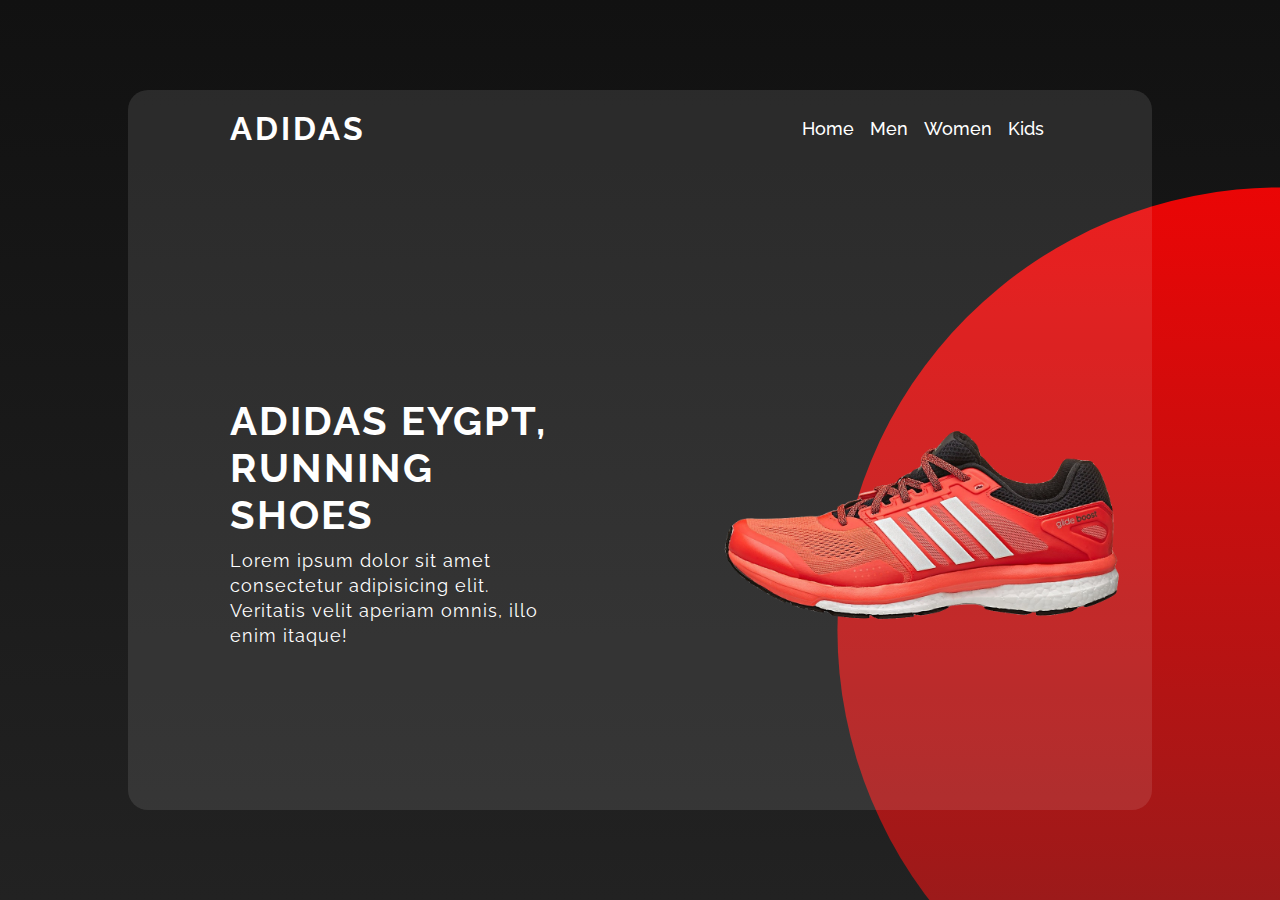
<file: projects/abdullah-1-adidas-website/index.html>
<!DOCTYPE html>
<html lang="en">

<head>
    <meta charset="UTF-8">
    <meta http-equiv="X-UA-Compatible" content="IE=edge">
    <meta name="viewport" content="width=device-width, initial-scale=1.0">
    <title>Adidas store</title>
    <link rel="stylesheet" href="main css.css">
    <link rel="preconnect" href="https://fonts.googleapis.com">
    <link rel="preconnect" href="https://fonts.gstatic.com" crossorigin>
    <link
        href="https://fonts.googleapis.com/css2?family=Raleway:ital,wght@0,100;0,300;0,400;0,500;0,600;0,700;0,800;0,900;1,100;1,400;1,500;1,600;1,700;1,800;1,900&display=swap"
        rel="stylesheet">

</head>

<body>

    <div class="container">
        <nav>
            <a class="logo" href="#">Adidas</a>
            <ul>
                <li><a href="#">Home</a></li>
                <li><a href="#">Men</a></li>
                <li><a href="#">Women</a></li>
                <li><a href="#">Kids</a></li>
            </ul>
        </nav>
        <div class="content">
            <div class="text">
                <h2>adidas eygpt, <br> running <br> shoes</h2>
                <p>Lorem ipsum dolor sit amet consectetur adipisicing elit. Veritatis velit aperiam omnis, illo enim
                    itaque!</p>
            </div>
            <div class="image">
                <img src="img/2.png ">
            </div>
        </div>
    </div>

</body>

</html>
</file>
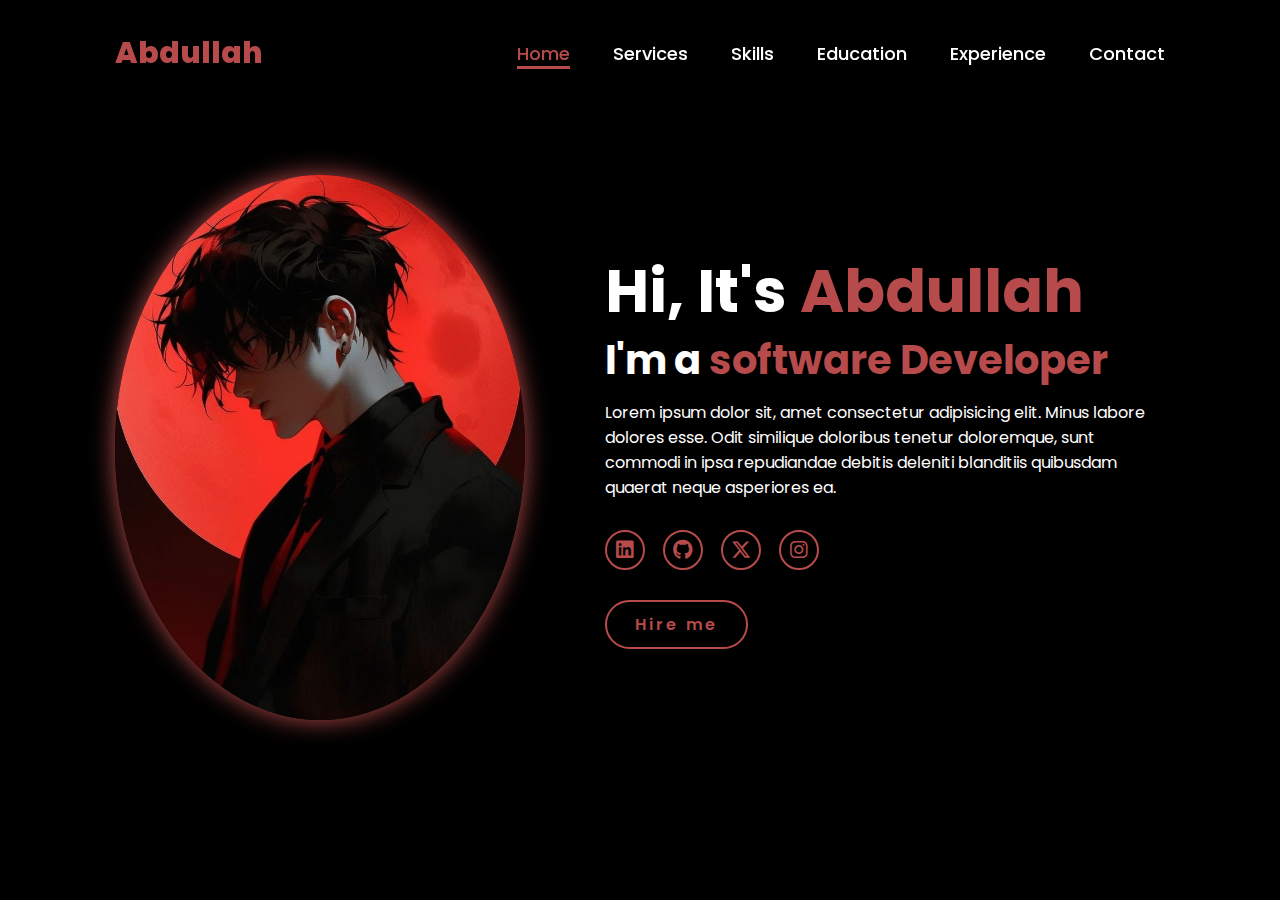
<file: projects/abdullah-1-demo-website/index.html>
<!DOCTYPE html>
<html lang="en">
    
<head>
    <meta charset="UTF-8">
    <meta name="viewport" content="width=device-width, initial-scale=1.0">
    <link rel="stylesheet" href="https://cdnjs.cloudflare.com/ajax/libs/font-awesome/6.5.2/css/all.min.css">
    <link rel="stylesheet" href="style.css">
    <title>Demo Portfolio</title>
</head>
<body>
    <header>
        <a href="#" class="logo">Abdullah</a>

        <nav>
            <a href="#" class="active"> Home</a>
            <a href="#" >Services</a>
            <a href="#" >Skills</a>
            <a href="#" >Education</a>
            <a href="#" >Experience</a>
            <a href="#" >Contact</a>
        </nav>
    </header>
    <section class="home">
        <div class="home-img">
            <img src="img/main.jpg" alt="">
        </div>
        <div class="home-content">
            <h1>Hi, It's <span>Abdullah</span></h1>
            <h3 class="typing-text">I'm a <span></span></h3>
            <p>Lorem ipsum dolor sit, amet consectetur adipisicing elit. Minus labore dolores esse. Odit similique doloribus tenetur doloremque, sunt commodi in ipsa repudiandae debitis deleniti blanditiis quibusdam quaerat neque asperiores ea.</p>
            <div class="social-icons">
                <a href="#"><i class="fa-brands fa-linkedin"></i></a>
                <a href="#"><i class="fa-brands fa-github"></i></a>
                <a href="#"><i class="fa-brands fa-x-twitter"></i></a>
                <a href="#"><i class="fa-brands fa-instagram"></i></a>
            </div>
            <a href="#" class="btn">Hire me</a>
        </div>
    </section>
</body>
</html>
</file>
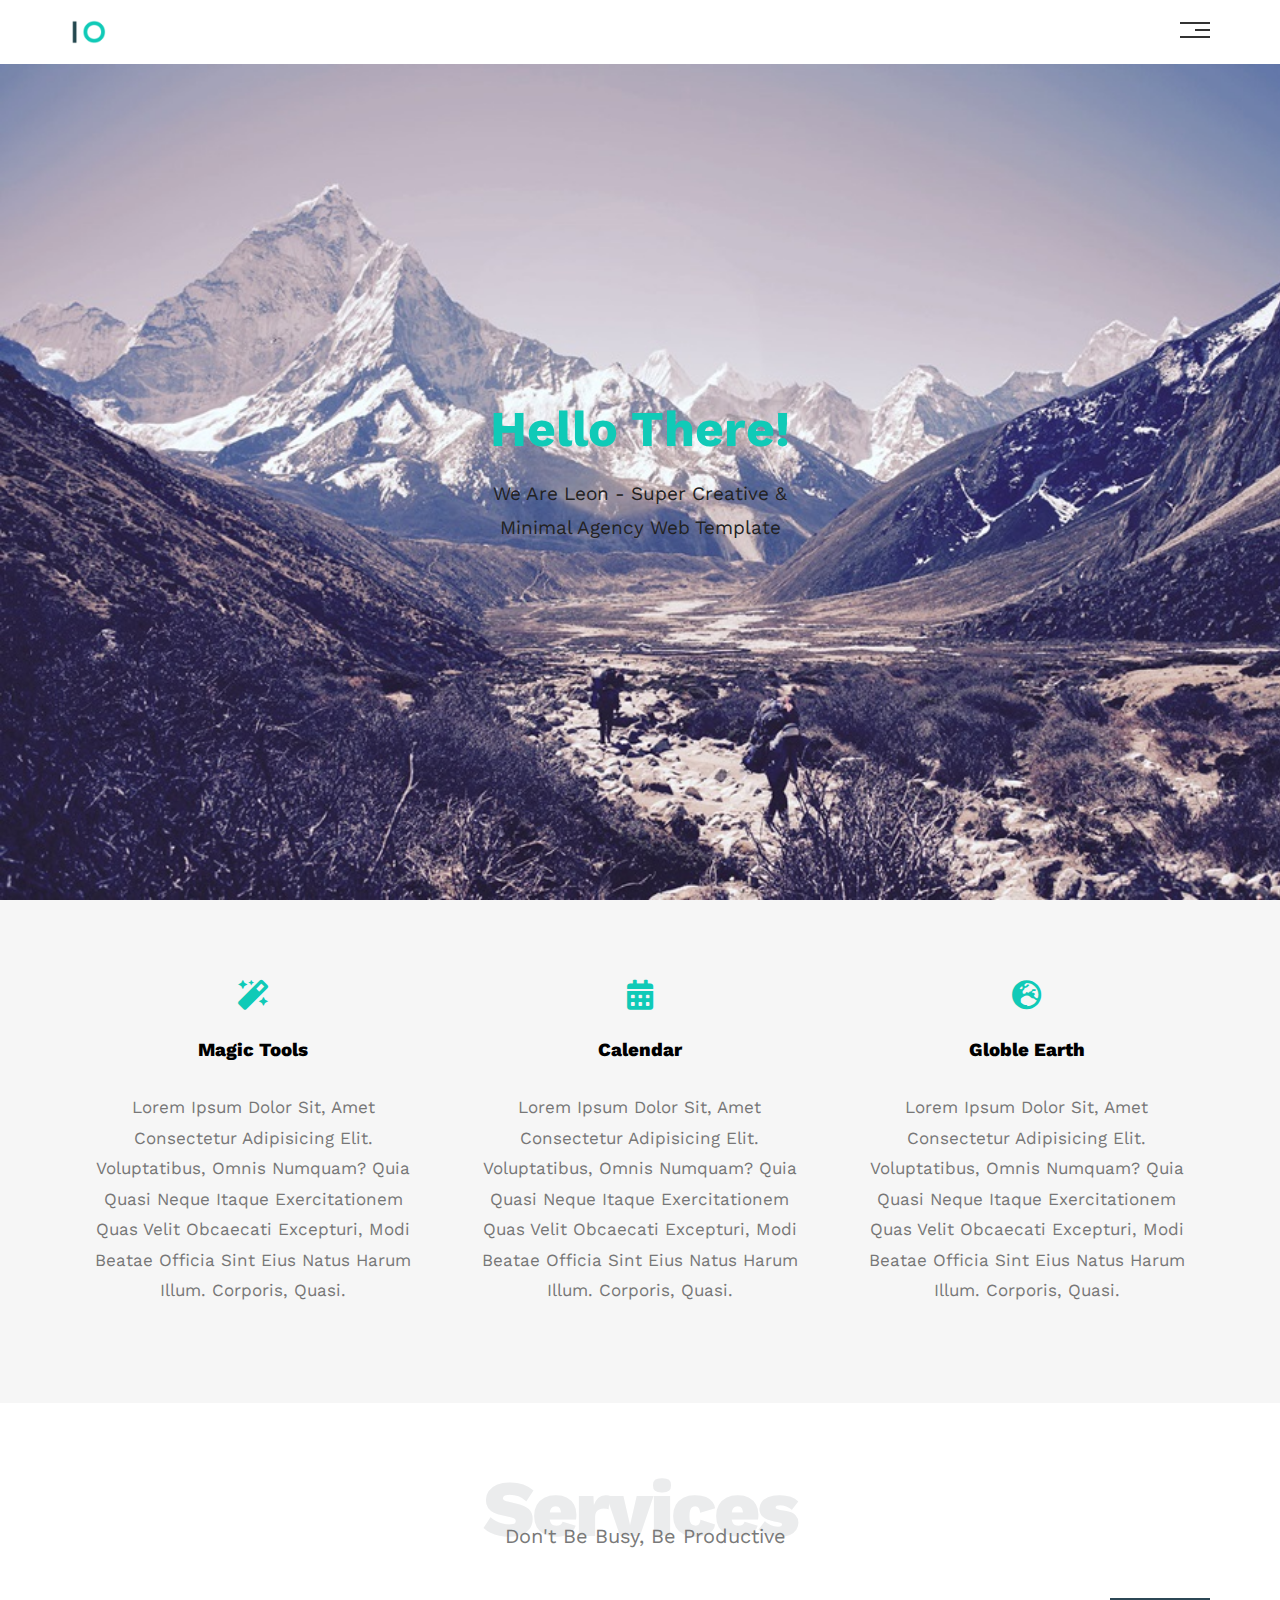
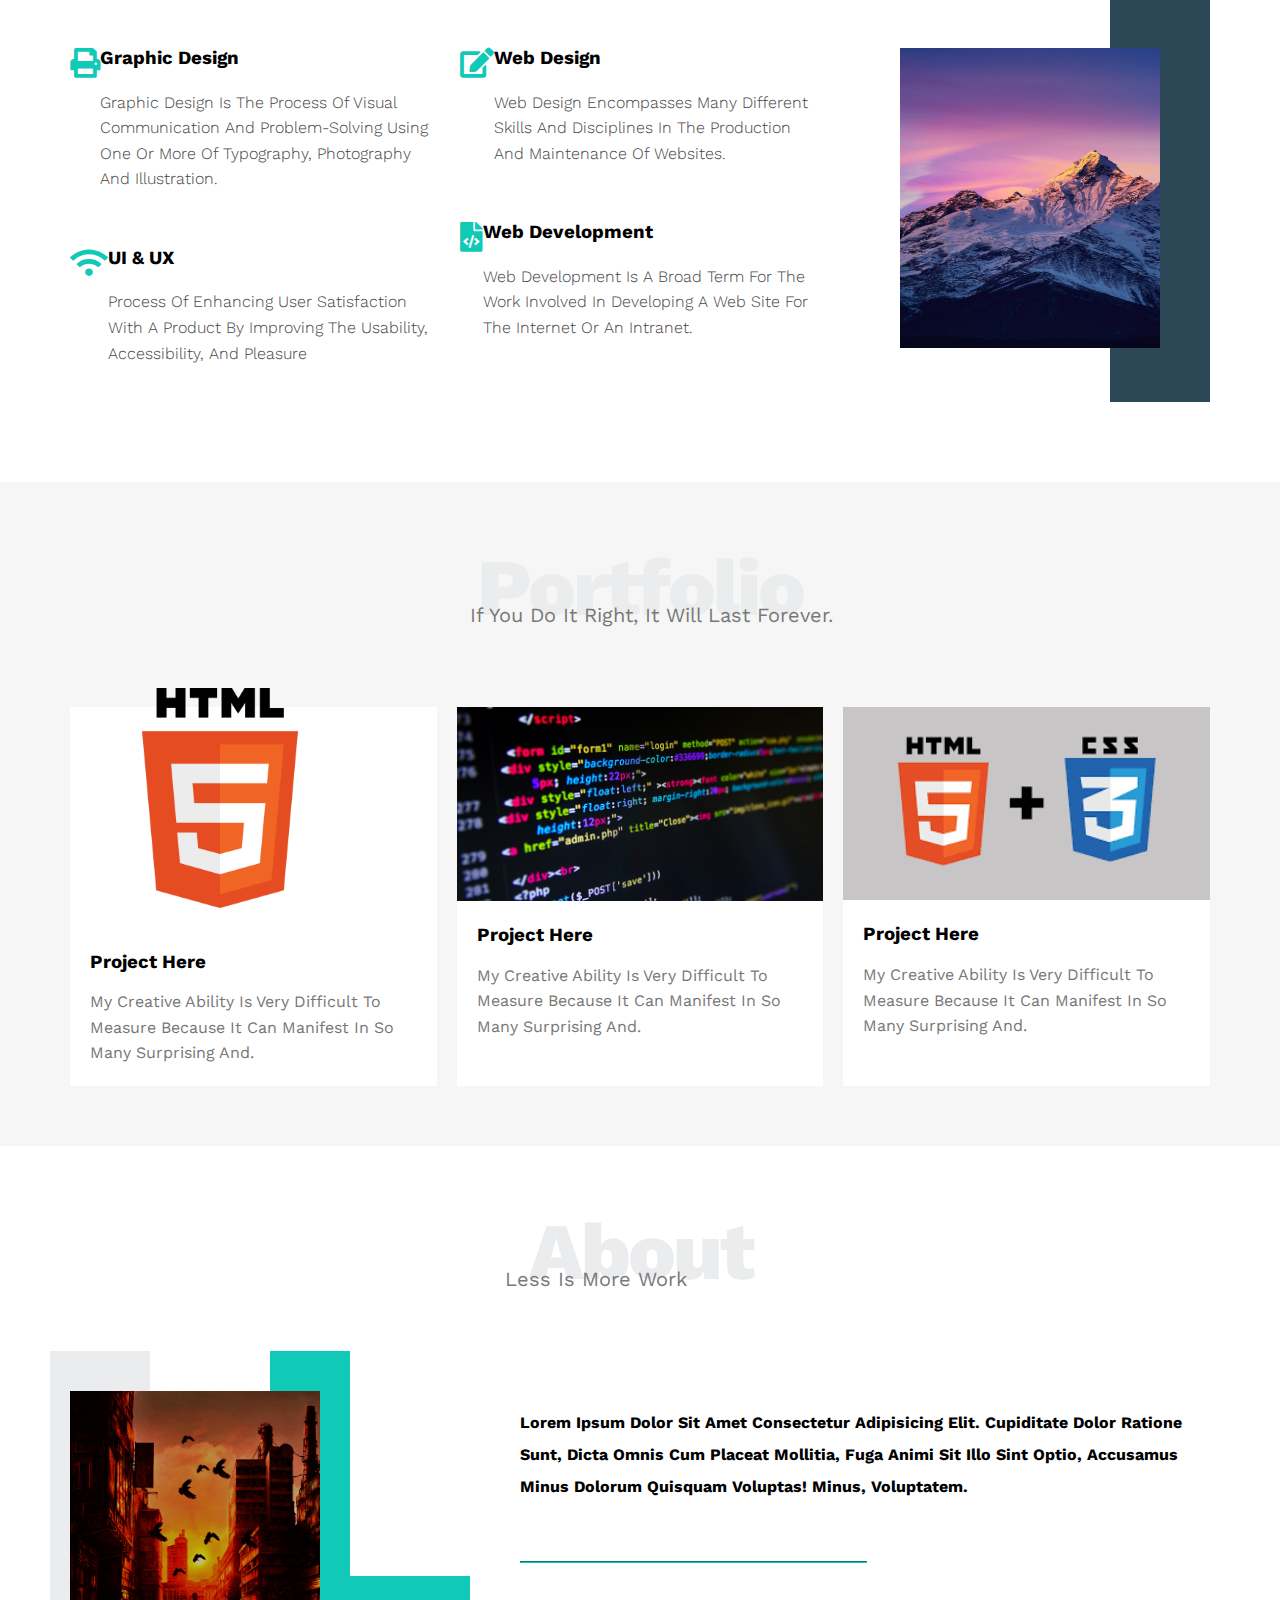
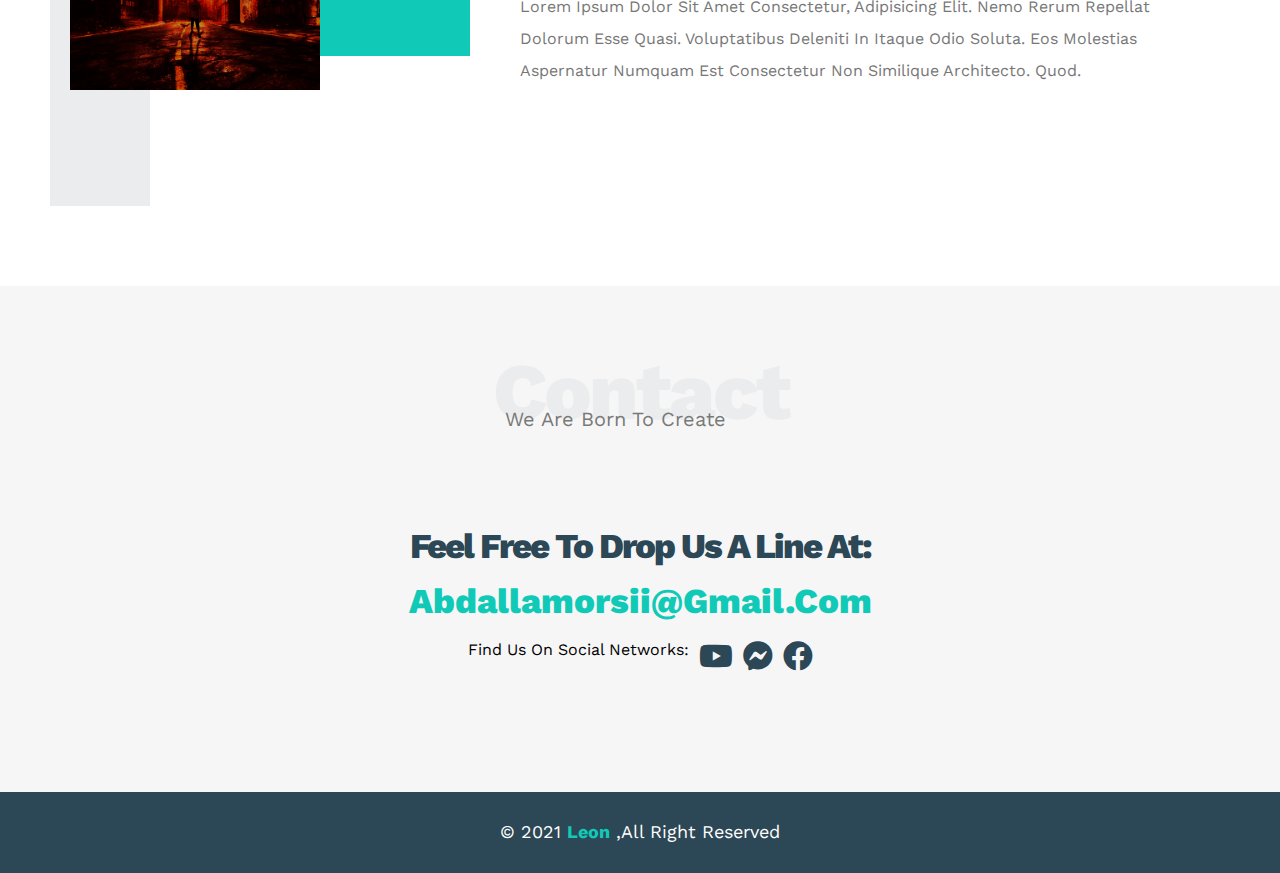
<file: projects/abdullah-1-leon-website/index.html>
<!DOCTYPE html>
<html lang="en">

<head>
    <meta charset="UTF-8">
    <meta http-equiv="X-UA-Compatible" content="IE=edge">
    <meta name="viewport" content="width=device-width, initial-scale=1.0">
    <title>leon templete one</title>
    <link rel="preconnect" href="https://fonts.googleapis.com">
    <link rel="preconnect" href="https://fonts.gstatic.com" crossorigin>
    <link
        href="https://fonts.googleapis.com/css2?family=Work+Sans:ital,wght@0,300;0,400;0,500;0,600;0,700;0,800;0,900;1,200;1,300;1,400;1,500;1,600;1,700;1,800;1,900&display=swap"
        rel="stylesheet">
    <link rel="stylesheet" href="css/main.css">
    <link rel="stylesheet" href="css/normalize.css">
    <link rel="stylesheet" href="css/all.min.css">
</head>

<body>
    <!-- start header -->
    <div class="header">
        <div class="container">
            <img src="image/logo.png" alt="logo" class="logo">
            <div class="links">
                <span class="icon3">
                    <span></span>
                    <span></span>
                    <span></span>
                </span>
                <ul>
                    <li><a href="#services">services</a></li>
                    <li><a href="#portfolio">portfolio</a></li>
                    <li><a href="#About">About</a></li>
                    <li><a href="#contect">contect</a></li>
                </ul>
            </div>
        </div>
    </div>

    <!-- finnish (header) -->
    <!-- start landing section -->


    <div class="landing">
        <div class="intro-text">
            <h1>Hello There!</h1>
            <p>We are Leon - Super Creative & Minimal Agency Web Template</p>
        </div>
    </div>


    <!-- end landing section -->
    <!-- start features -->

    <div class="features">
        <div class="container">
            <div class="feat">
                <i class="fas fa-magic"></i>
                <h3>magic tools</h3>
                <p>Lorem ipsum dolor sit, amet consectetur adipisicing elit. Voluptatibus, omnis numquam? Quia quasi
                    neque itaque exercitationem quas velit obcaecati excepturi, modi beatae officia sint eius natus
                    harum illum. Corporis, quasi.</p>
            </div>
            <div class="feat">
                <i class="fas fa-calendar-alt"></i>
                <h3>calendar</h3>
                <p>Lorem ipsum dolor sit, amet consectetur adipisicing elit. Voluptatibus, omnis numquam? Quia quasi
                    neque itaque exercitationem quas velit obcaecati excepturi, modi beatae officia sint eius natus
                    harum illum. Corporis, quasi.</p>
            </div>
            <div class="feat">
                <i class="fas fa-globe-europe"></i>
                <h3>globle earth</h3>
                <p>Lorem ipsum dolor sit, amet consectetur adipisicing elit. Voluptatibus, omnis numquam? Quia quasi
                    neque itaque exercitationem quas velit obcaecati excepturi, modi beatae officia sint eius natus
                    harum illum. Corporis, quasi.</p>
            </div>
        </div>
    </div>


    <!-- end features -->

    <!-- start services -->


    <div class="services">
        <div class="container">
            <h2 class="spechial-head" id="services">services</h2>
            <p>Don't be busy, be productive</p>
            <div class="servisec-content">
                <div class="col">
                    <div class="srv">
                        <i class="fas fa-print"></i>
                        <div class="text">
                            <h3>Graphic Design</h3>
                            <p>Graphic design is the process of visual
                                communication and problem-solving
                                using one or more of typography,
                                photography and illustration.</p>
                        </div>
                    </div>
                    <div class="srv">
                        <i class="fas fa-wifi"></i>
                        <div class="text">
                            <h3>UI & UX</h3>
                            <p>Process of enhancing user satisfaction
                                with a product by improving the
                                usability, accessibility, and pleasure </p>
                        </div>
                    </div>
                </div>
                <div class="col">
                    <div class="srv">
                        <i class="fas fa-edit"></i>
                        <div class="text">
                            <h3>Web Design</h3>
                            <p>Web design encompasses many different
                                skills and disciplines in the production
                                and maintenance of websites.</p>
                        </div>
                    </div>
                    <div class="srv">
                        <i class="fas fa-file-code"></i>
                        <div class="text">
                            <h3>Web Development</h3>
                            <p>Web development is a broad term for
                                the work involved in developing a web site
                                for the Internet or an intranet.</p>
                        </div>
                    </div>
                </div>
                <div class="col">
                    <div class="image image-colu">
                        <img src="image/mountain-nawpic-10.jpg" alt="img">
                    </div>
                </div>
            </div>
        </div>
    </div>


    <!-- end services -->
    <!-- start portfolio -->

    <div class="portfolio">
        <div class="container">
            <h2 class="spechial-head" id="portfolio">portfolio</h2>
            <p>If you do it right, it will last forever.</p>
            <div class="portfolio-content">
                <div class="card">
                    <img style="    transform: translate(40px, -19px);
                    width: 60%;" src="image/portfolio 3.png" alt="">
                    <div class="info">
                        <h3>Project Here</h3>
                        <p>My creative ability is very difficult to measure because it can
                            manifest in so many surprising and.</p>
                    </div>
                </div>
                <div class="card">
                    <img src="image/portfolio 2.jpg" alt="">
                    <div class="info">
                        <h3>Project Here</h3>
                        <p>My creative ability is very difficult to measure because it can
                            manifest in so many surprising and.</p>
                    </div>
                </div>
                <div class="card">
                    <img src="image/portfolio 1.png" alt="">
                    <div class="info">
                        <h3>Project Here</h3>
                        <p>My creative ability is very difficult to measure because it can
                            manifest in so many surprising and.</p>
                    </div>
                </div>
            </div>

        </div>
    </div>


    <!-- end portfolio -->

    <!-- start About -->

    <div class="About">
        <div class="container">
            <h2 class="spechial-head" id="About">About</h2>
            <p>Less is more work</p>
            <div class="about-content">
                <div class="image">
                    <img src="image/5'.jpg" alt="">
                </div>
                <div class="text">
                    <p>Lorem ipsum dolor sit amet consectetur adipisicing elit. Cupiditate dolor ratione sunt, dicta
                        omnis cum placeat mollitia, fuga animi sit illo sint optio, accusamus minus dolorum quisquam
                        voluptas! Minus, voluptatem.
                    </p>
                    <hr>
                    <p>Lorem ipsum dolor sit amet consectetur, adipisicing elit. Nemo rerum repellat dolorum esse quasi.
                        Voluptatibus deleniti in itaque odio soluta. Eos molestias aspernatur numquam est consectetur
                        non similique architecto. Quod.</p>
                </div>
            </div>
        </div>
    </div>


    <!-- end About -->
    <!-- start contact  -->
    <div class="contact">
        <div class="container">
            <h2 id="contect" class="spechial-head">contact</h2>
            <p>We are born to create</p>
            <div class="info">
                <p class="label">Feel free to drop us a line at:</p>
                <a href="mailto:abdallamorsii@gmail.com?subject=contact" class="link">abdallamorsii@gmail.com</a>
                <div class="sochial">
                    Find us on social networks:
                    <a class="youic" href="https://www.youtube.com/channel/UCheZ4YuAXFqV2GPaUm5tbjg" target="_blank"
                        rel="noopener noreferrer"><i class="fab fa-youtube "></i></a>
                    <i class="fab fa-facebook-messenger"></i>
                    <i class="fab fa-facebook"></i>
                </div>
            </div>
        </div>
    </div>
    <!-- end contact  -->
    <!-- start footer -->

    <div class="footer">
        &copy; 2021 <span>Leon</span> ,All Right Reserved
    </div>

    <!-- end footer -->


</body>

</html>
</file>
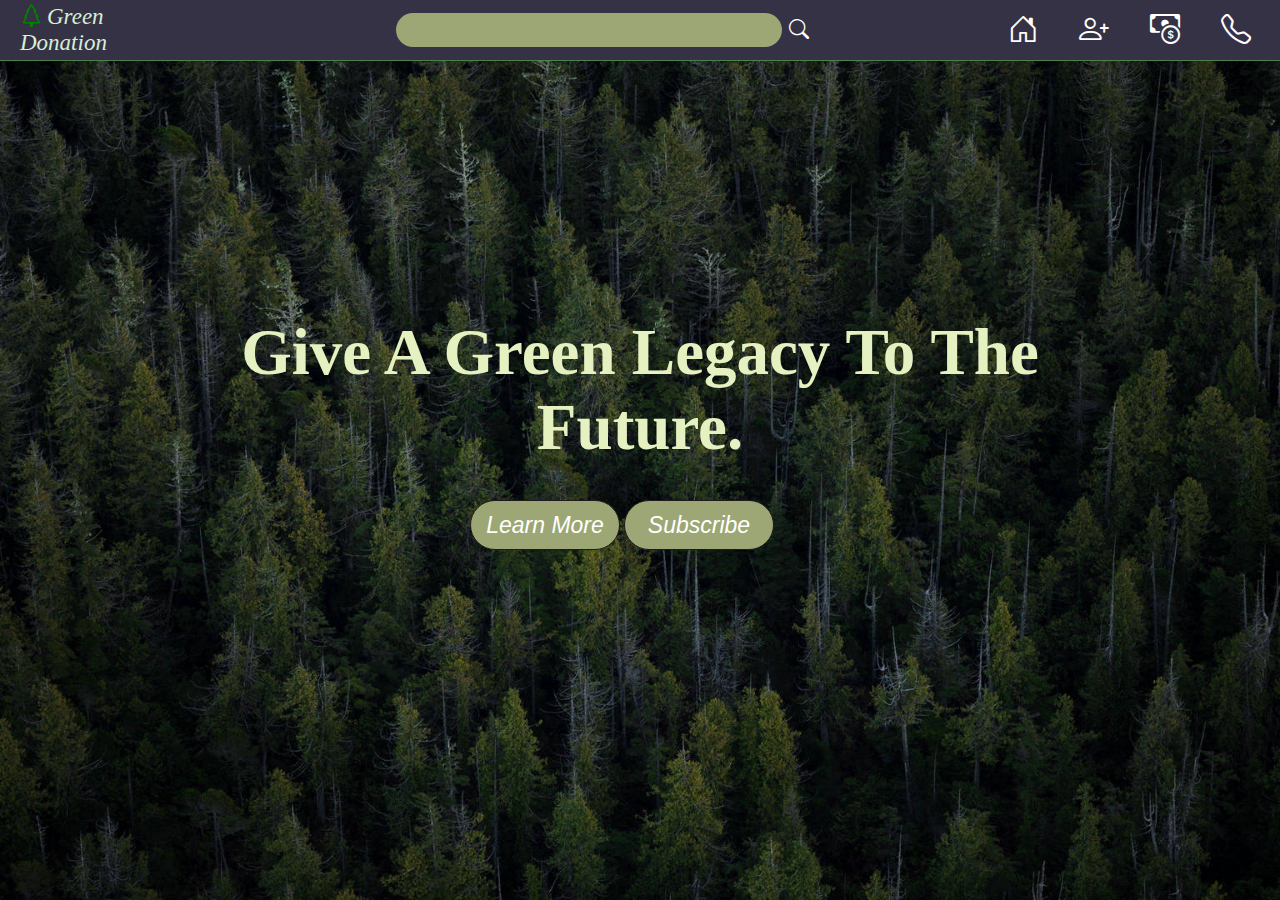
<file: projects/green-donation-website-meryem/index.html>
<!DOCTYPE html>
<html lang="en">
<link rel="stylesheet" href="style.css">

<head>
    <meta charset="UTF-8">
    <meta name="viewport" content="width=device-width, initial-scale=1.0">
    <title>Green Donation</title>
    <link rel="stylesheet" href="https://cdn.jsdelivr.net/npm/bootstrap-icons@1.11.3/font/bootstrap-icons.min.css">
</head>

<body>
    <header>
        <div class="header-left">
            <i class="bi bi-tree"></i>
            <i>Green</i>
            <br>
            <i>Donation</i>
        </div>
        <div class="header-center">

            <div class="header-search">
                <input type="text">
                <i class="bi bi-search"></i>

            </div>
        </div>
        <div class="header-right">
            <i title="Home" class="bi bi-house-door"></i>
            <i title="About" class="bi bi-person-plus"></i>
            <i title="donations" class="bi bi-cash-coin"></i>
            <i title="contact" class="bi bi-telephone"></i>
        </div>

        <div class="page">
            <h1>Give A Green Legacy To The Future.</h1>
            <div class="buttons">
                <button><i>Learn More</i></button>
                <button><i>Subscribe</i></button>
            </div>
        </div>
    </header>
</body>

</html>
</file>
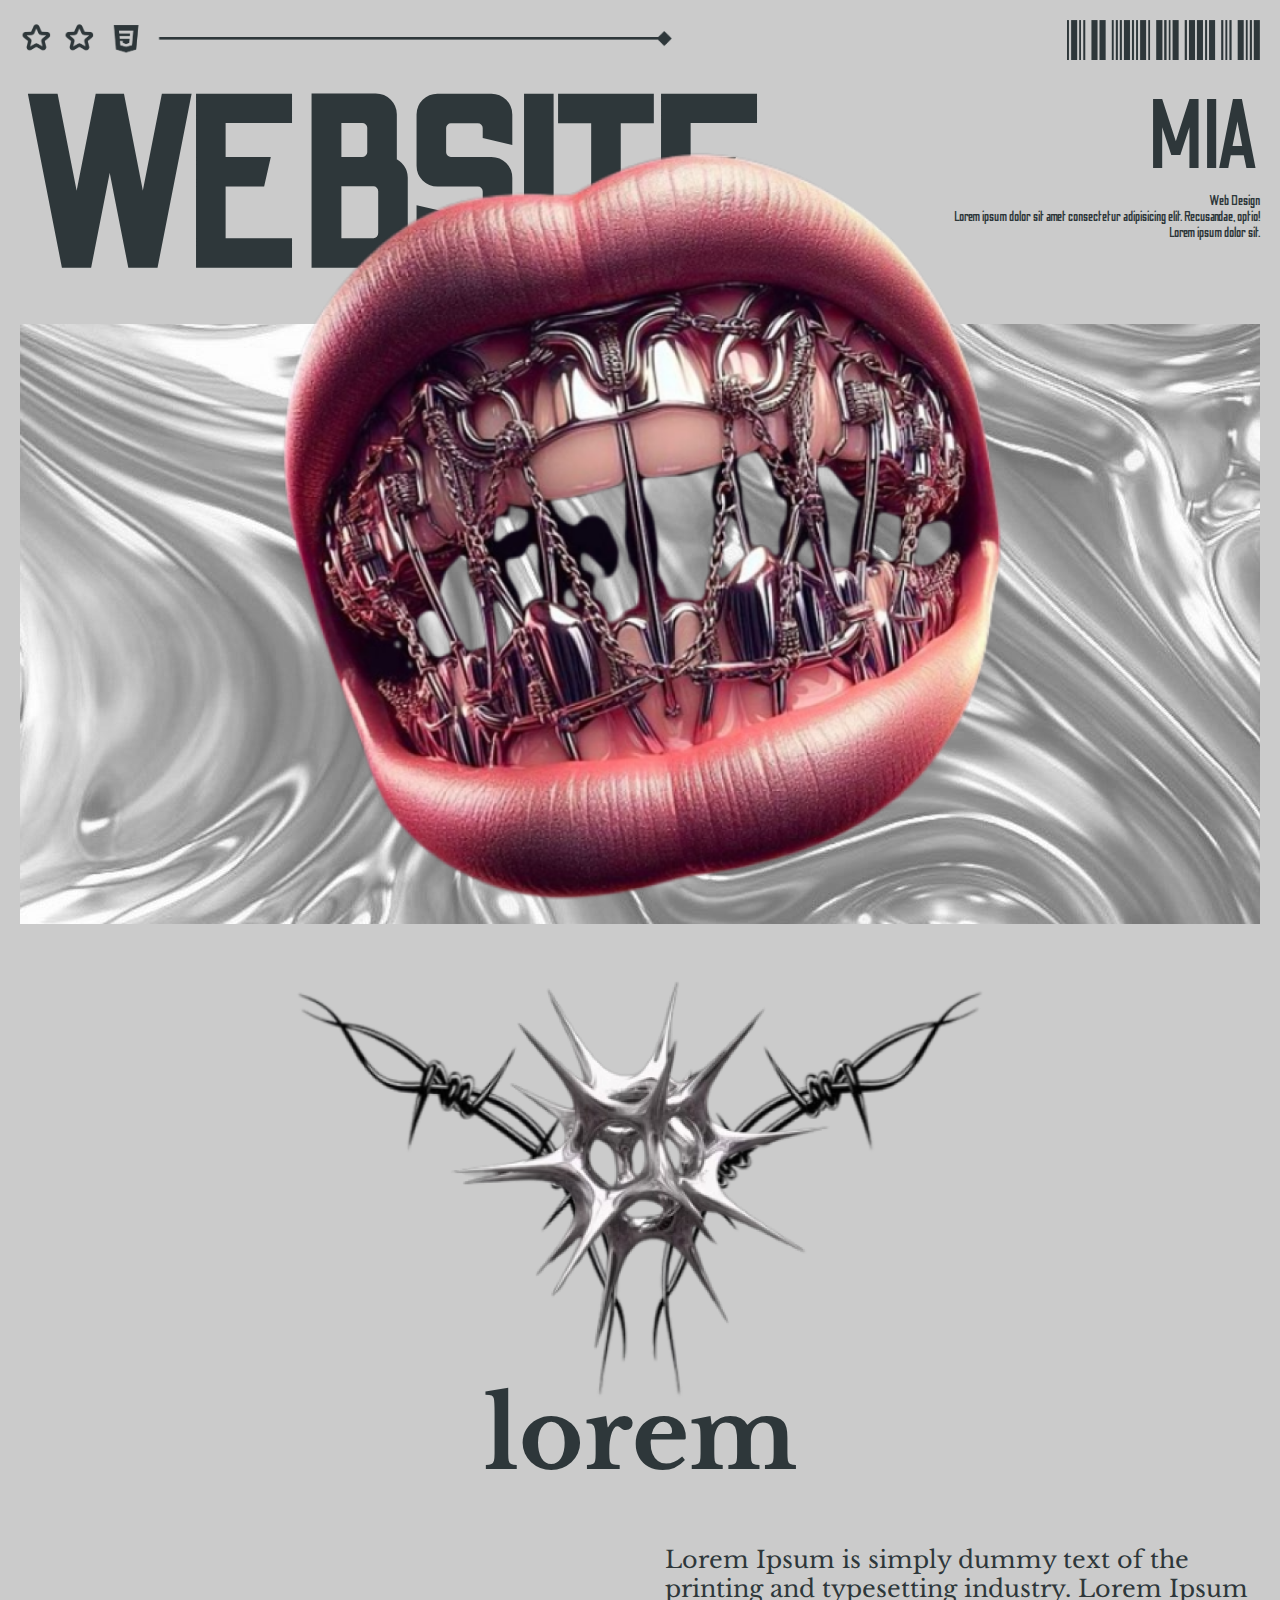
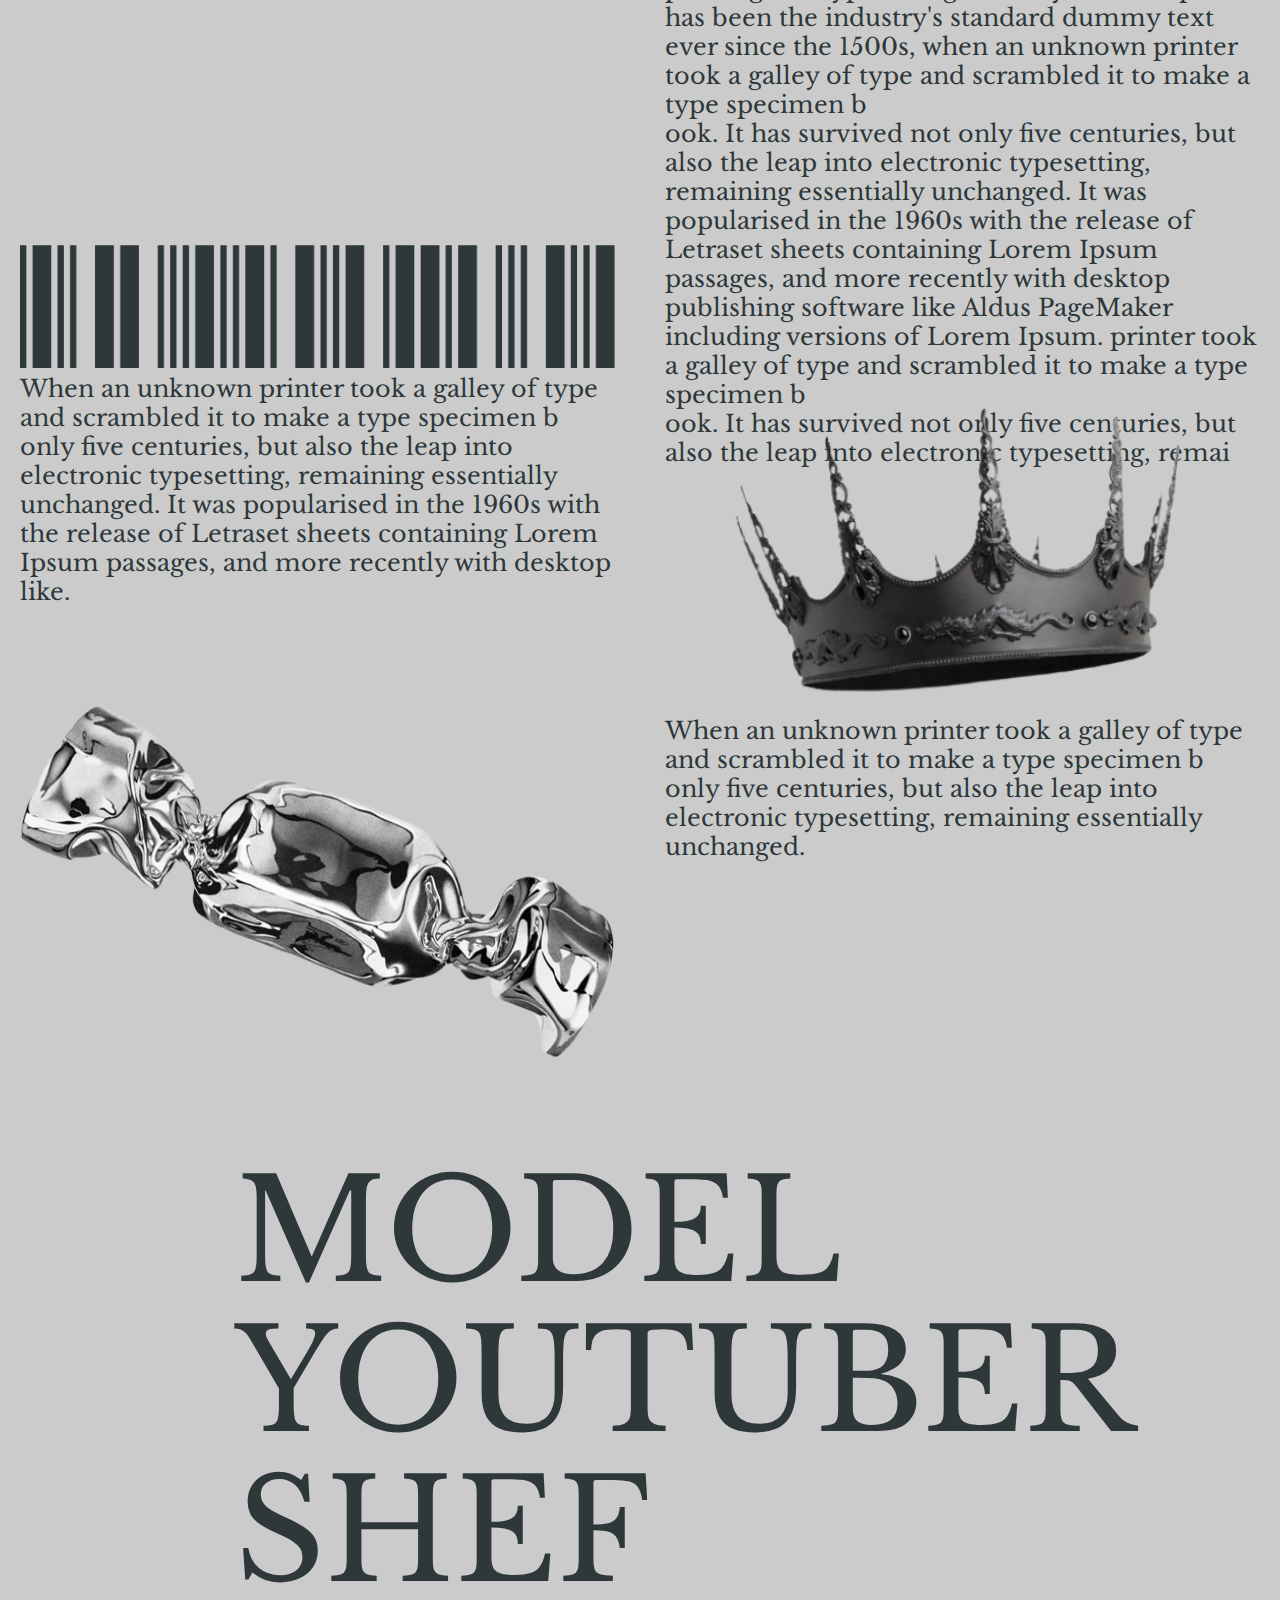
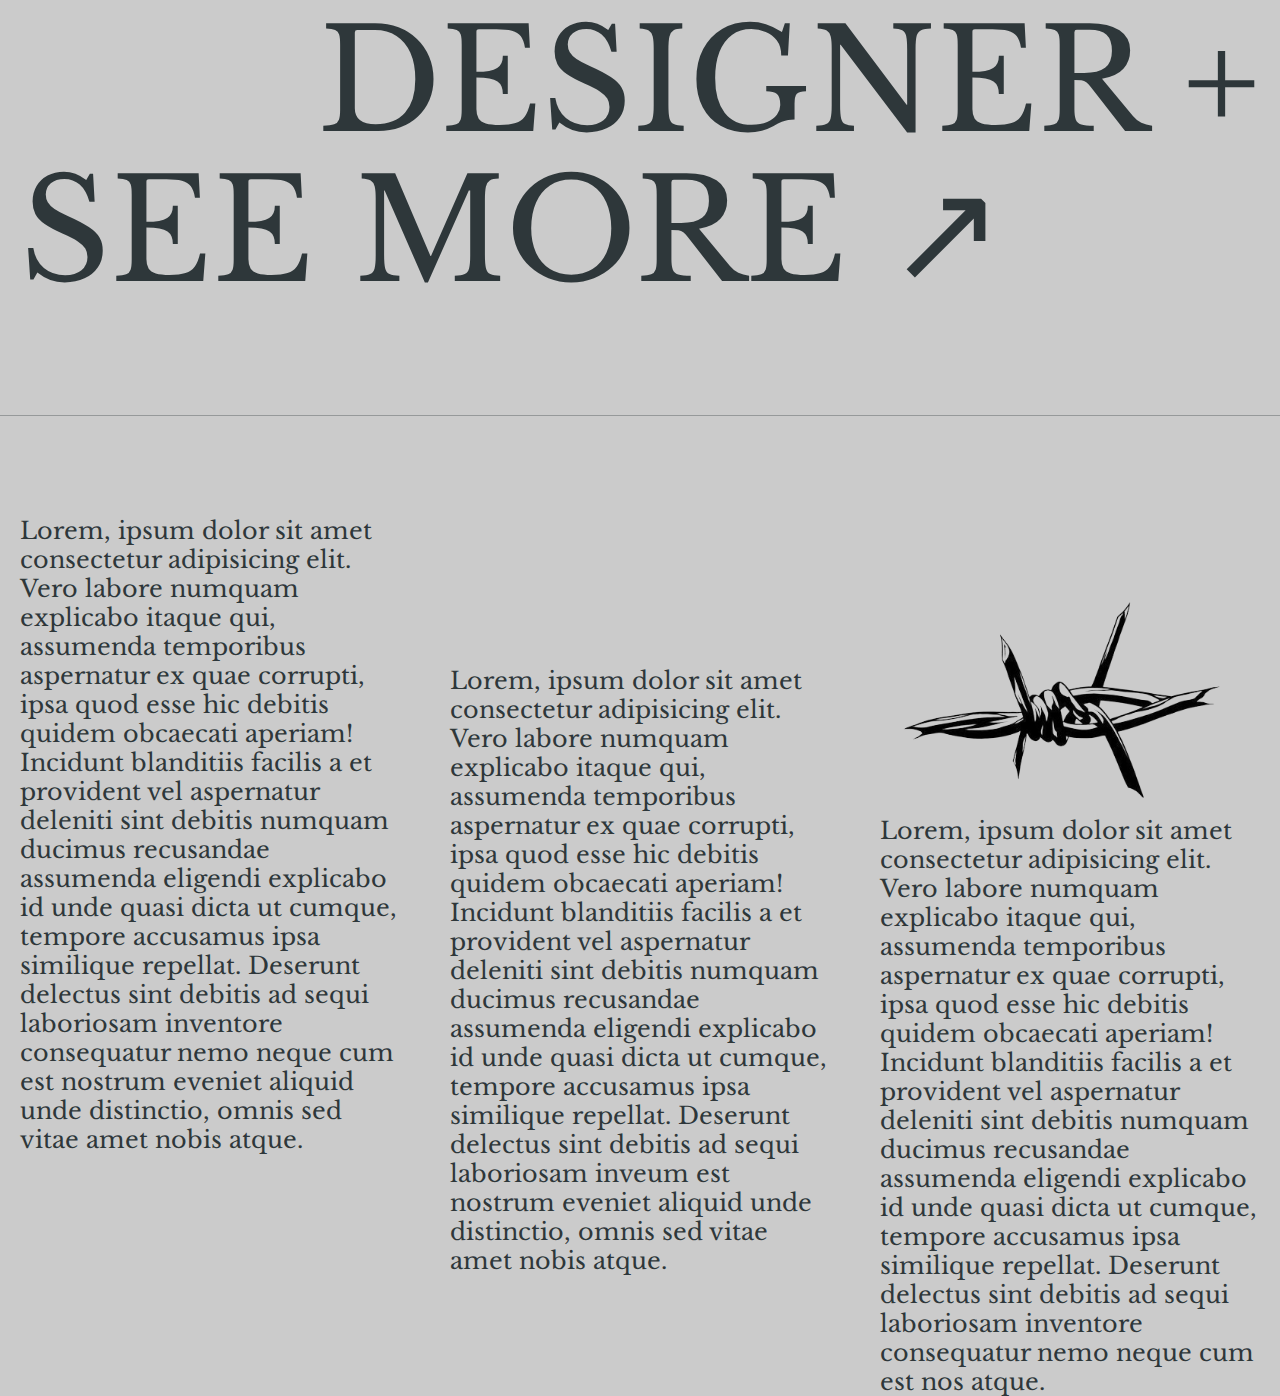
<file: projects/hicret-1--scrolling-animation-website/index.html>
<!DOCTYPE html>
<html lang="en">
<head>
    <meta charset="UTF-8">
    <meta name="viewport" content="width=device-width, initial-scale=1.0">
    <title>Document</title>
    <link rel="stylesheet" href="style.css">
</head>
<body>
    <main>
        <header>
            <img src="5.png" alt="">
            <img src="6.png" alt="">
        </header>
        <section class="banner">
            <div class="content">
                <h1 class="left">WEBSITE</h1>
                <div class="right">
                    <h2>MIA</h2>
                    <p>Web Design</p>
                    <p>Lorem ipsum dolor sit amet consectetur adipisicing elit. Recusandae, optio!
                        <br>Lorem ipsum dolor sit.</p>
                </div>
                <div class="image">
                    <img src="mouth.png" alt="">
                </div>
            </div>
        </section>


        <section class="grid grid-1">
            <figure>
                <img src="sich.png" alt="">
            </figure>
            <figure>
                <img src="3.png" alt="" class="autoRotate">
            </figure>
            <h2 class="autoShow">lorem</h2>
        </section>

        <section class="grid grid-2">
            <div class="autoShow">
                <figure>
                    <img src="6.png" alt="">
                </figure>
                <p>
                    When an unknown printer took a galley of type and scrambled it to make a type specimen b <br>
                    only five centuries, but also the leap into electronic typesetting, remaining essentially unchanged. It was popularised in the 1960s with the release of Letraset sheets containing Lorem Ipsum passages, and more recently with desktop like.
                </p>
            </div>
            <div class="autoShow">
                Lorem Ipsum is simply dummy text of the printing and typesetting industry. Lorem Ipsum has been the industry's standard dummy text ever since the 1500s, when an unknown printer took a galley of type and scrambled it to make a type specimen b <br>
                ook. It has survived not only five centuries, but also the leap into electronic typesetting, remaining essentially unchanged. It was popularised in the 1960s with the release of Letraset sheets containing Lorem Ipsum passages, and more recently with desktop publishing software like Aldus PageMaker including versions of Lorem Ipsum.
                printer took a galley of type and scrambled it to make a type specimen b <br>
                ook. It has survived not only five centuries, but also the leap into electronic typesetting, remai
            </div>

            <div class="autoShow">
                <figure>
                    <img src="2.png" alt="">
                </figure>
                <p>
                    When an unknown printer took a galley of type and scrambled it to make a type specimen b <br>
                    only five centuries, but also the leap into electronic typesetting, remaining essentially unchanged. 
                </p>
            </div>
            <div class="autoShow">
                <figure>
                    <img src="candy.png" alt="">
                </figure>
            </div>
        </section>

        <section class="grid grid-3">
            <div class="autoBLur">MODEL</div>
            <div class="autoBLur">YOUTUBER</div>
            <div class="autoBLur">SHEF</div>
            <div class="autoBLur">DESIGNER +</div>
            <div class="autoBLur">SEE MORE &#8599;</div>
        </section>
    </main>
    <footer>
        <div class="grid grid-5 content">
            <div>Lorem, ipsum dolor sit amet consectetur adipisicing elit. Vero labore numquam explicabo itaque qui, assumenda temporibus aspernatur ex quae corrupti, ipsa quod esse hic debitis quidem obcaecati aperiam! Incidunt blanditiis facilis a et provident vel aspernatur deleniti sint debitis numquam ducimus recusandae assumenda eligendi explicabo id unde quasi dicta ut cumque, tempore accusamus ipsa similique repellat. Deserunt delectus sint debitis ad sequi laboriosam inventore consequatur nemo neque cum est nostrum eveniet aliquid unde distinctio, omnis sed vitae amet nobis atque.</div>
            <div>Lorem, ipsum dolor sit amet consectetur adipisicing elit. Vero labore numquam explicabo itaque qui, assumenda temporibus aspernatur ex quae corrupti, ipsa quod esse hic debitis quidem obcaecati aperiam! Incidunt blanditiis facilis a et provident vel aspernatur deleniti sint debitis numquam ducimus recusandae assumenda eligendi explicabo id unde quasi dicta ut cumque, tempore accusamus ipsa similique repellat. Deserunt delectus sint debitis ad sequi laboriosam inveum est nostrum eveniet aliquid unde distinctio, omnis sed vitae amet nobis atque.</div>
            <div>Lorem, ipsum dolor sit amet consectetur adipisicing elit. Vero labore numquam explicabo itaque qui, assumenda temporibus aspernatur ex quae corrupti, ipsa quod esse hic debitis quidem obcaecati aperiam! Incidunt blanditiis facilis a et provident vel aspernatur deleniti sint debitis numquam ducimus recusandae assumenda eligendi explicabo id unde quasi dicta ut cumque, tempore accusamus ipsa similique repellat. Deserunt delectus sint debitis ad sequi laboriosam inventore consequatur nemo neque cum est nos atque.</div>
            <div>
                <figure>
                    <img src="8.png" alt="">
                </figure>
            </div>
        </div>
    </footer>
</body>
</html>
</file>
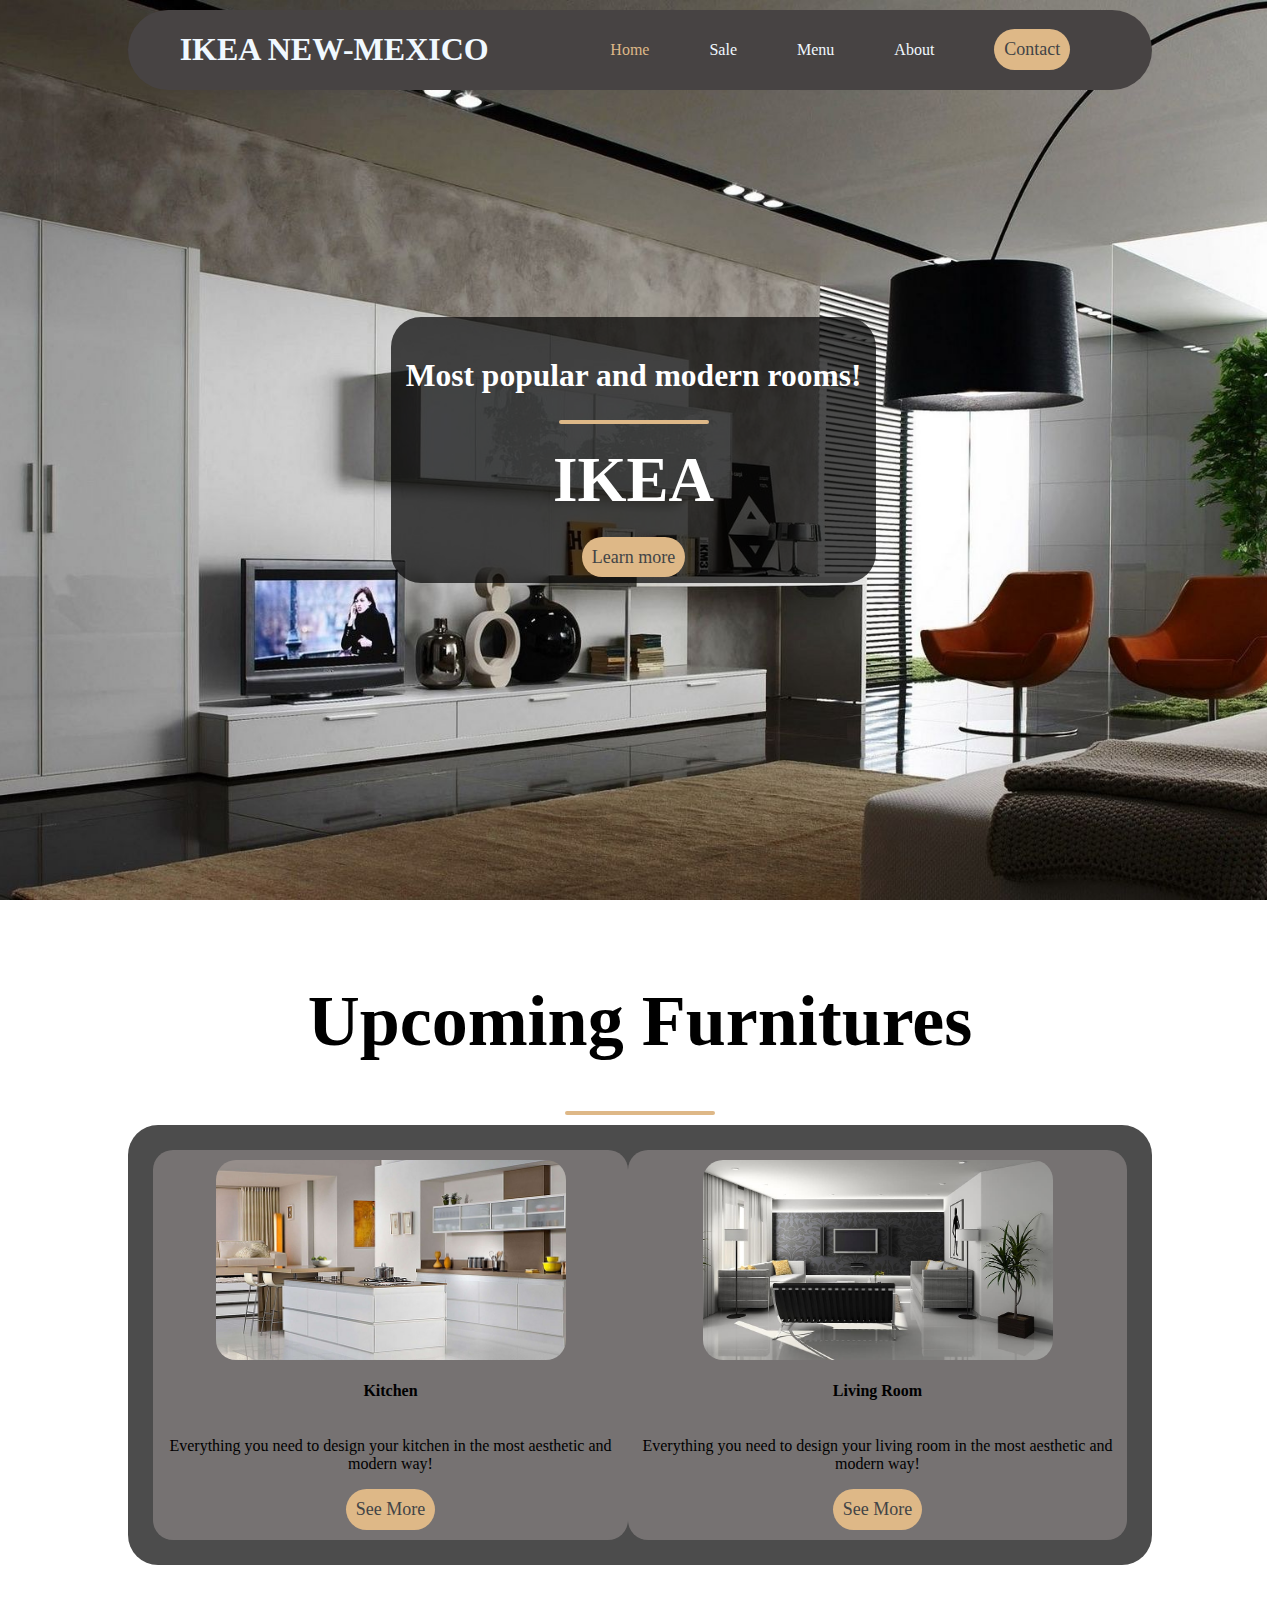
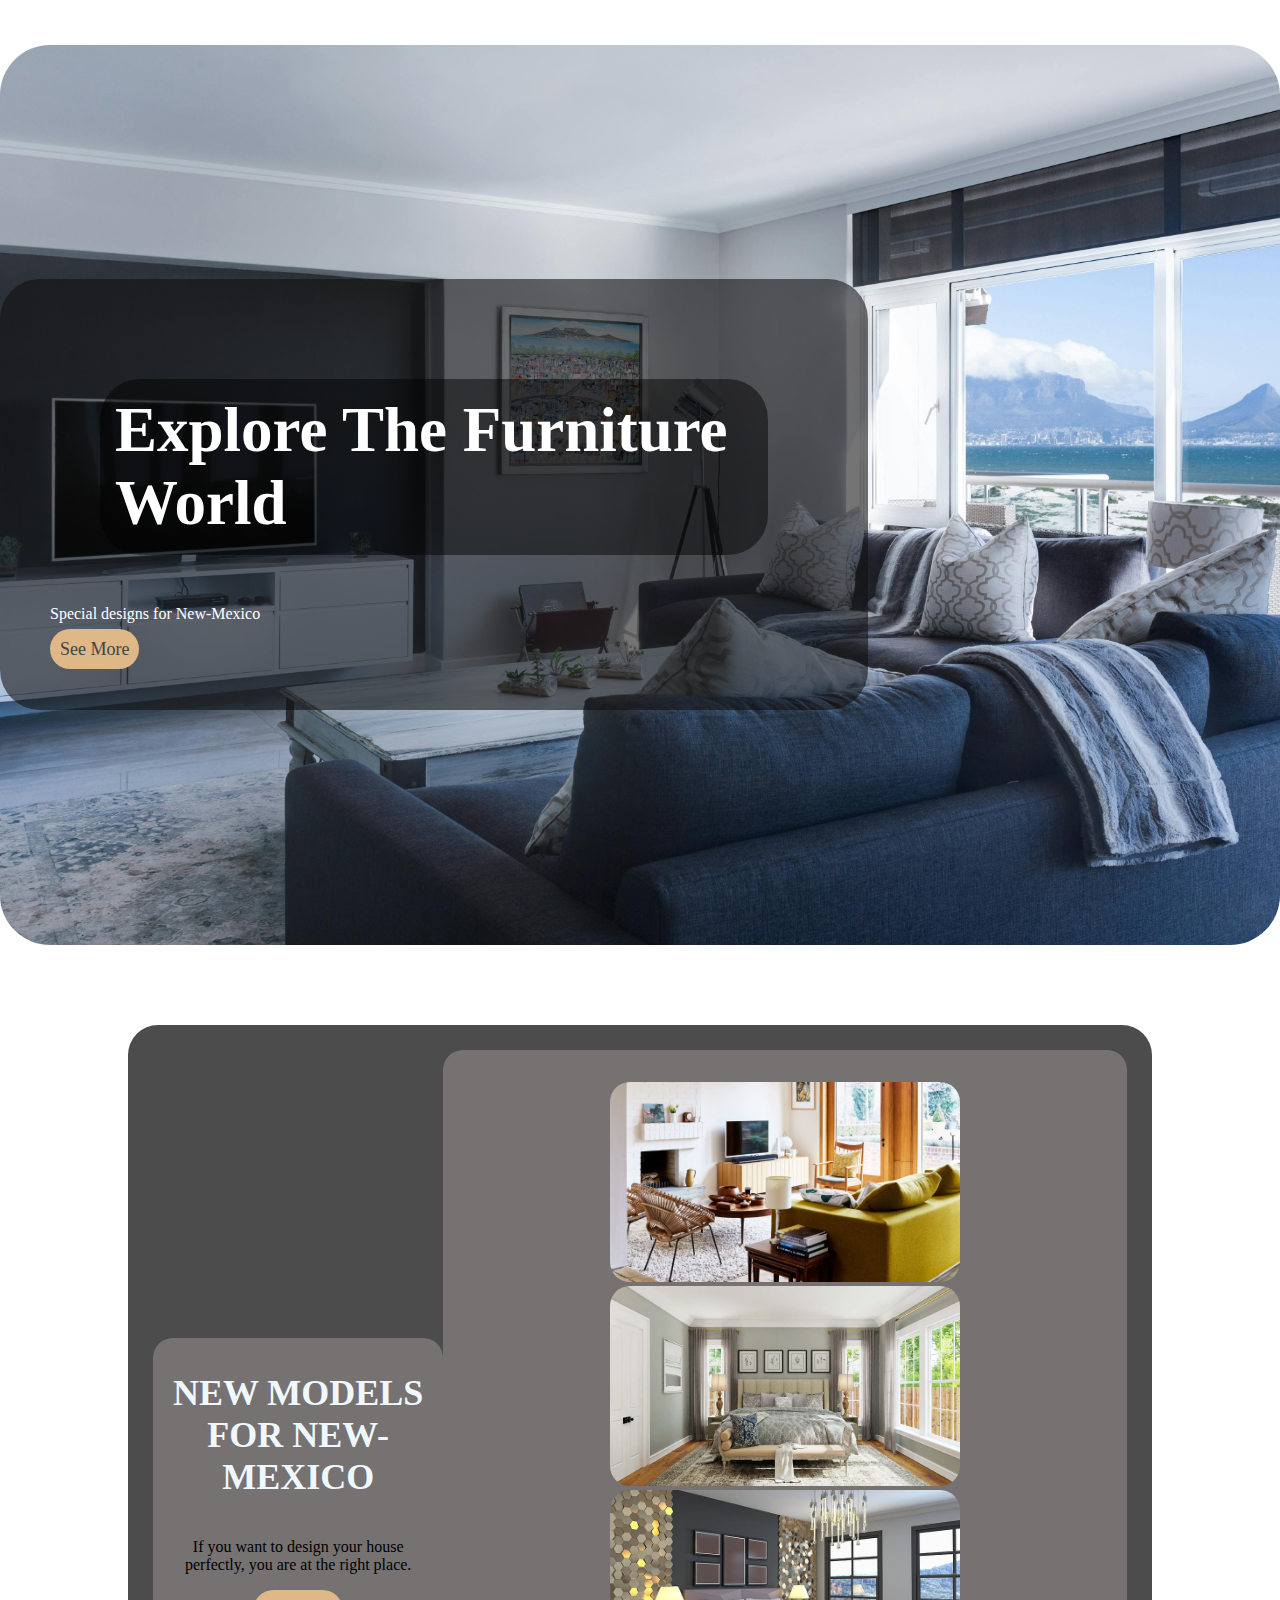
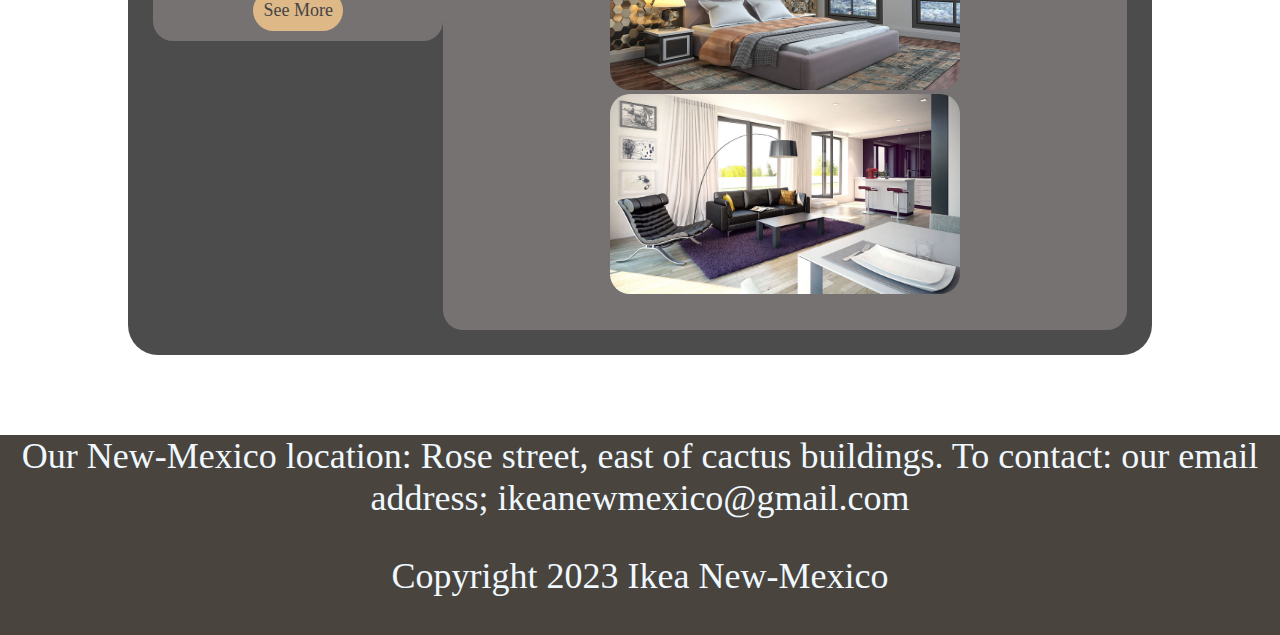
<file: projects/hicret-1-ikea-website/index.html>
<!DOCTYPE html>
<html lang="en">
<head>
    <meta charset="UTF-8">
    <meta name="viewport" content="width=, initial-scale=1.0">
    <link rel="stylesheet" href="https://cdnjs.cloudflare.com/ajax/libs/font-awesome/6.5.2/css/all.min.css" integrity="sha512-SnH5WK+bZxgPHs44uWIX+LLJAJ9/2PkPKZ5QiAj6Ta86w+fsb2TkcmfRyVX3pBnMFcV7oQPJkl9QevSCWr3W6A==" crossorigin="anonymous" referrerpolicy="no-referrer" />
    <title>Document</title>
</head>
 <title>Ikea Website</title>
 <link rel="stylesheet" href="style.css">
<body>
    <nav class="navbar">
        <h1 class="logo">IKEA NEW-MEXICO</h1>
        <ul class="nav-links">
            <li class="active"><a href=""></a>Home</li>
            <li><a href=""></a>Sale</li>
            <li><a href=""></a>Menu</li>
            <li><a href=""></a>About</li>
            <li class="ctn"><a href=""></a>Contact</li>
        </ul>
    </nav>
    <header>
        <div class="header-content">
            <h2>Most popular and modern rooms!</h2>
            <div class="line"></div>
            <h1>IKEA</h1>
            <a href="" class="ctn">Learn more</a>
        </div>
    </header>
    <!--==Events==-->
    <section class="events">
        <div class="title">
            <h1>Upcoming Furnitures</h1>
            <div class="line"></div>
        </div>
        <div class="row">
            <div class="col">
                <img src="./1080pkitchen.jpg" alt="">
                <h4>Kitchen</h4>
                <p>Everything you need to design your kitchen in the most aesthetic and modern way!</p>
                <a href="#" class="ctn">See More</a>
            </div>
            <div class="col">
                <img src="./1080plivingroom.jpg" alt="">
                <h4>Living Room</h4>
                <p>Everything you need to design your living room in the most aesthetic and modern way!</p>
                <a href="#" class="ctn">See More</a>
            </div>
        </div>
    </section>

    <section class="explore">
        <div class="explore-content">
        <h1>Explore The Furniture World</h1>
        <p>Special designs for New-Mexico</p>
        <a href="" class="ctn">See More</a>
        </div>
    </section>

    <section class="tours">
     <div class="row">
        <div class="col">
            <h1> NEW MODELS FOR NEW-MEXICO </h1>
            <p>If you want to design your house perfectly, you are at the right place. </p>
            <a href="#" class="ctn">See More</a>
        </div>
        <div class="col">
            <div class="image-gallery">
                <img src="./iiii.jpg" alt="">
                <img src="./aaaaaaaa.jpg" alt="">
                <img src="./bbbb.jpg" alt="">
                <img src="./jjjj.jpg" alt="">
            </div>
        </div>
     </div>
    </section>
    <section class="footer">
        <p>Our New-Mexico location: Rose street, east of cactus buildings.
            To contact: our email address; ikeanewmexico@gmail.com</p>
        <p>Copyright 2023 Ikea New-Mexico</p>   
        
    </section>
</body>
</html>
</file>
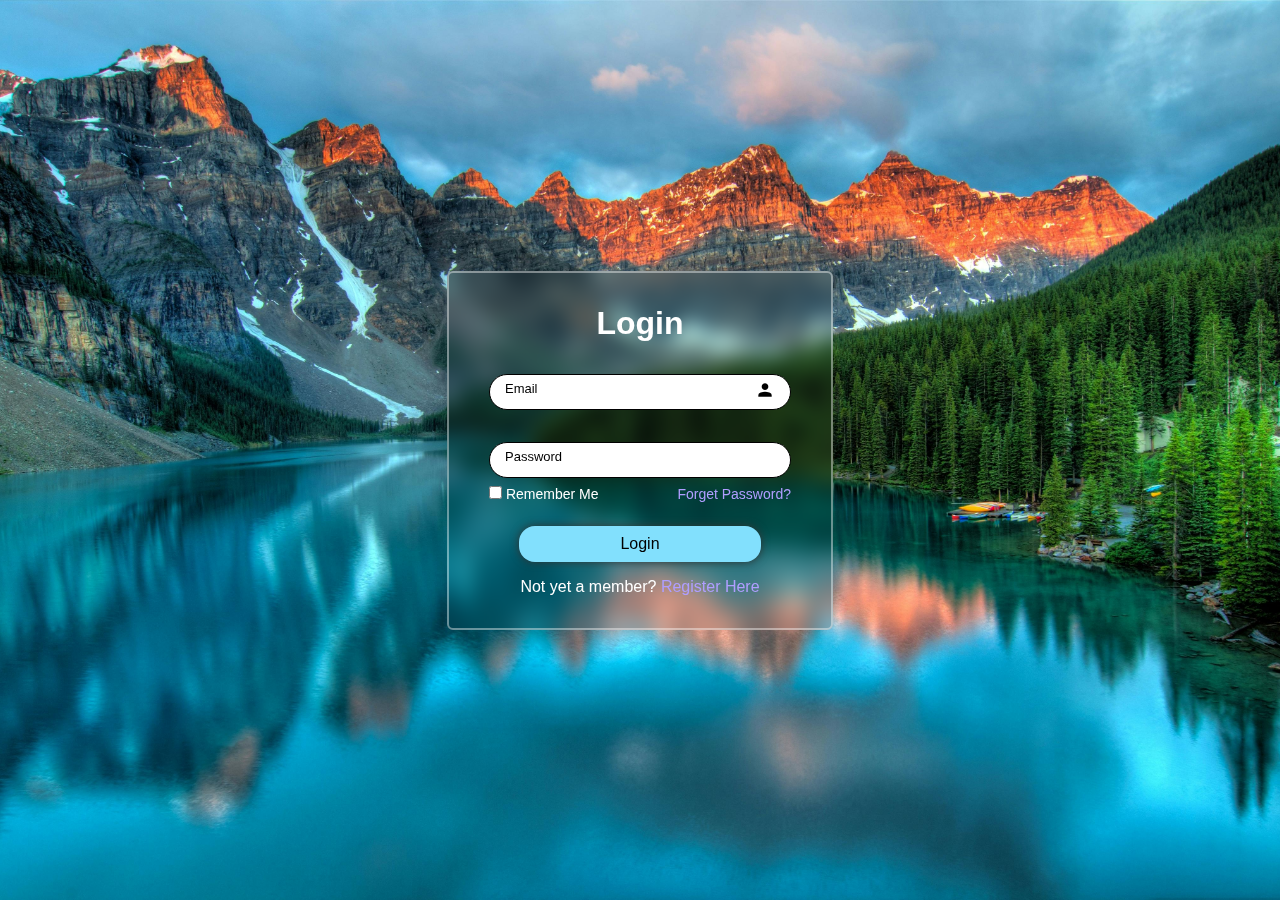
<file: projects/hicret-1-login-form/index.html>
<!DOCTYPE html>
<html lang="en">
<head>
    <meta charset="UTF-8">
    <meta name="viewport" content="width=device-width, initial-scale=1.0">
    <title>Login Form</title>
    <link rel="stylesheet" href="style.css">
    <link href="https://fonts.googleapis.com/icon?family=Material+Icons"
    rel="stylesheet">
</head>
   <meta charset="UTF-8">
   <meta name="viewport" content="width=device-width, initial-scale">
   
<body>
    <div class="container">
        <form action="">
            <h1>Login</h1>
            <div class="input">
                <input type="text" placeholder="" required>
                <label for="" class="floating-label">Email</label>
                <span class="material-icons">
                    person
                </span>
            </div>
            <div class="input">
                <input type="password" placeholder="" required>
                <label for="" class="floating-label"> Password</label>
            </div>
            <div class="remember-forget">
                <div class="remember-me">
                    <input type="checkbox" id="rememberMe">
                    <label for="rememberMe">Remember Me</label>          
                </div>
                <a href="#">Forget Password?</a>
            </div>
            <button type="submit">Login</button>
            <div class="register-link">
                Not yet a member? <a href="#">Register Here</a>
            </div>
        </form>
    </div>
</body>
</html>
</file>
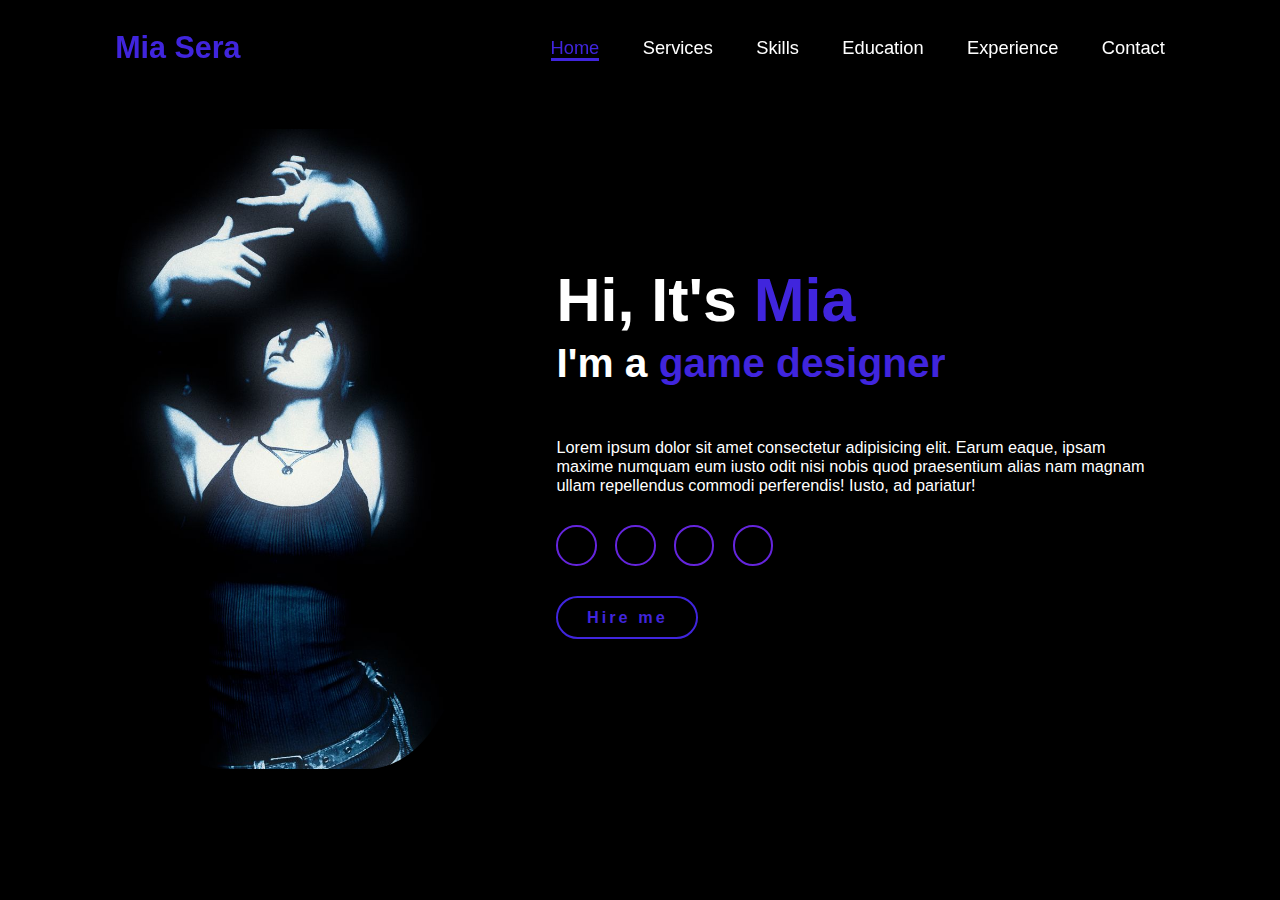
<file: projects/hicret-1-mia-portfolio-website/index.html>
<!DOCTYPE html>
<html lang="en">
<head>
    <meta charset="UTF-8">
    <meta name="viewport" content="width=device-width, initial-scale=1.0">
    <link rel="stylesheet" href="style.css">
    <title>portfolio website</title>

    <link rel="stylesheet" href="https://cdnjs.cloudflare.com/ajax/libs/font-awesome/6.6.0/css/all.min.css" integrity="sha512-Kc323vGBEqzTmouAECnVceyQqyqdsSiqLQISBL29aUW4U/M7pSPA/gEUZQqv1cwx4OnYxTxve5UMg5GT6L4JJg==" crossorigin="anonymous" referrerpolicy="no-referrer" />
</head>
<body>
    <header>

       <a href="#" class="logo"> Mia Sera </a>
       

       <nav>
        <a href="#" class="active">Home</a>
        <a href="#">Services</a>
        <a href="#">Skills</a>
        <a href="#">Education</a>
        <a href="#">Experience</a>
        <a href="#">Contact</a>

       </nav>
    </header>
    <section class="home">
        <div class="home-img">
            <img src="Lara Croft (1).jpeg" alt="">
        </div>
        <div class="home-content">
            <h1>Hi, It's <span>Mia</span></h1>
            <h3 class="typing-text"> I'm a <span></span></h3>
            <p>Lorem ipsum dolor sit amet consectetur adipisicing elit. Earum eaque, ipsam maxime numquam eum iusto odit nisi nobis quod praesentium alias nam magnam ullam repellendus commodi perferendis! Iusto, ad pariatur!</p>
            <div class="social-icons">
               <a href="#"><i class="fa-brands fa-linkedin"></i></a>
               <a href="#"><i class="fa-brands fa-github"></i></a>
               <a href="#"><i class="fa-brands fa-x-twitter"></i></a>
               <a href="#"><i class="fa-brands fa-instagram"></i></a>
            </div>
            <a href="#" class="btn">Hire me</a>
        </div>
    </section>
</body>
</html>
</file>
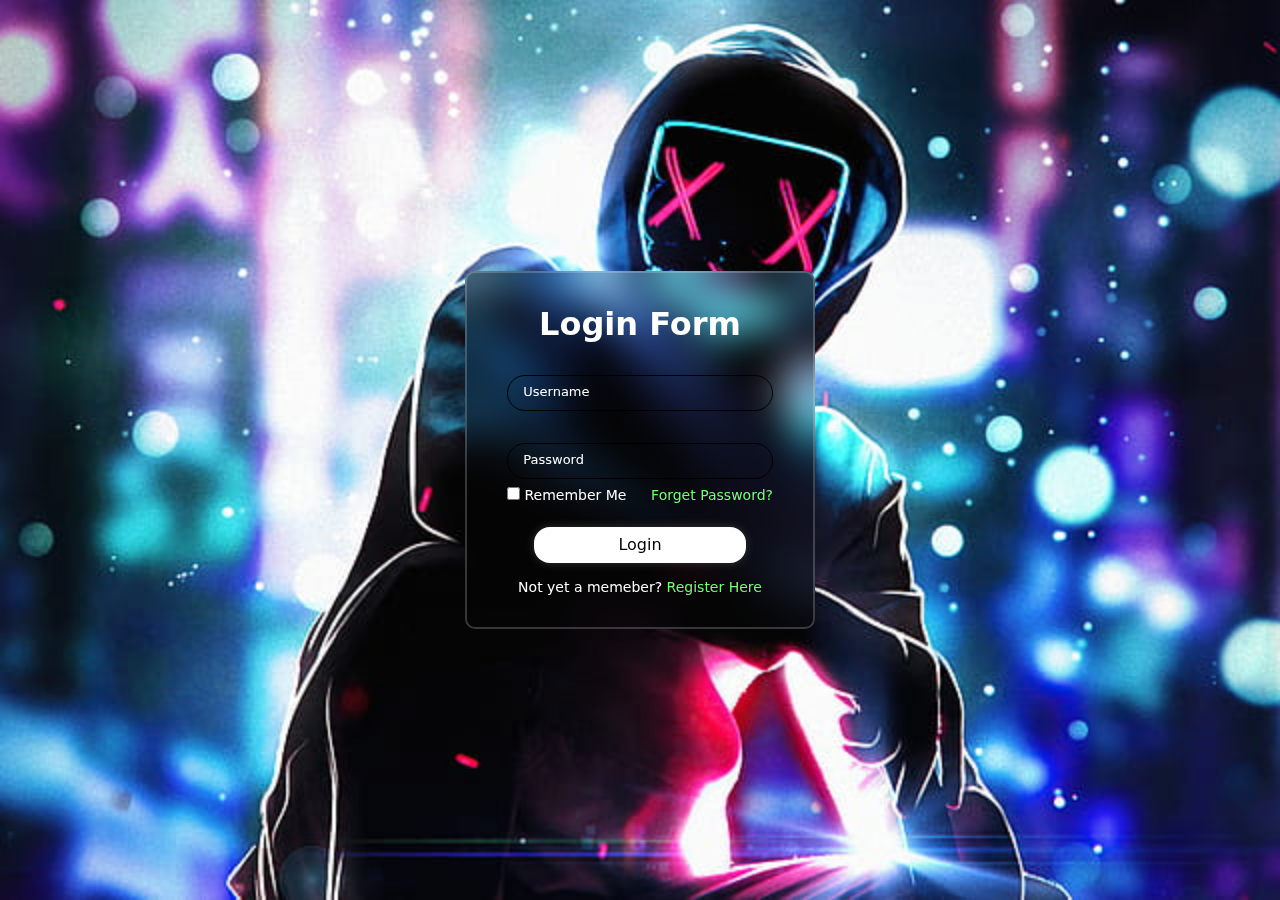
<file: projects/mini-projects/abdullah-1-login-form/index.html>
<!DOCTYPE html>
<html lang="en">
  <head>
    <meta charset="UTF-8" />
    <meta name="viewport" content="width=device-width, initial-scale=1.0" />
    <title>Login</title>
    <link
      rel="stylesheet"
      href="https://cdnjs.cloudflare.com/ajax/libs/font-awesome/6.6.0/css/all.min.css"
      integrity="sha512-Kc323vGBEqzTmouAECnVceyQqyqdsSiqLQISBL29aUW4U/M7pSPA/gEUZQqv1cwx4OnYxTxve5UMg5GT6L4JJg=="
      crossorigin="anonymous"
      referrerpolicy="no-referrer"
    />
    <link rel="stylesheet" href="style.css" />
  </head>
  <body>
    <div class="container">
      <form>
        <h1>Login Form</h1>
        <div class="box">
          <input placeholder="" type="text" />
          <label class="floating-label">Username</label>
          <i class="fa-solid fa-user"></i>
        </div>
        <div class="box">
          <input placeholder="" type="password" />
          <label class="floating-label">Password</label>
          <i class="fa-solid fa-lock"></i>
        </div>

        <div class="remember-forget">
          <div class="remember-me">
            <input type="checkbox" />
            <label for="remember-me">Remember Me</label>
          </div>

          <a href="#">Forget Password?</a>
        </div>

        <button type="submit">Login</button>
        <div class="register-link">
          Not yet a memeber? <a href="#">Register Here</a>
        </div>
      </form>
    </div>
  </body>
</html>
</file>
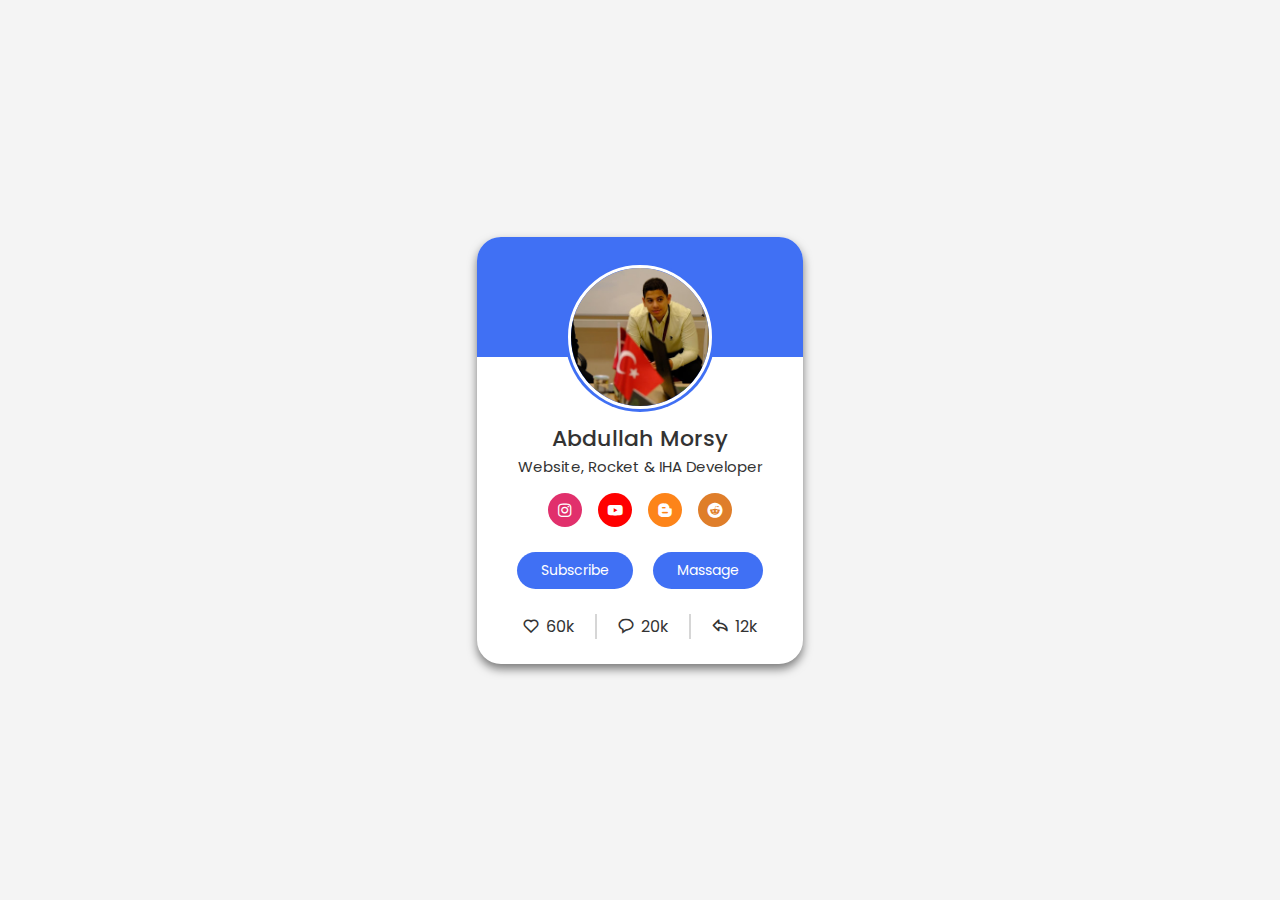
<file: projects/mini-projects/abdullah-1-workers-card/index.html>
<!DOCTYPE html>
<html lang="en">
<head>

    <meta charset="UTF-8">
    <meta http-equiv="X-UA-compatible" content="IE-edge" />
    <meta name="viewport" content="width=device-width, initial-scale=1.0" />
    <title>my profile card</title>
    <link rel="stylesheet" href="main.css">
    <link href='https://unpkg.com/boxicons@2.1.4/css/boxicons.min.css' rel='stylesheet'>

</head>

<body>


    <div class="all">
    <div class="profile-card">
        <div class="image">
            <img src="img/profile-image.JPG" alt="" class="profile-image">
        </div>
        <div class="text">
            <span class="name">abdullah morsy</span>
            <span class="work">website, rocket & IHA developer</span>
        </div>
        <div class="medie-icons">
            <a title="My instagram acount" target="_blank" style="background-color: #e1306c;" href="https://www.instagram.com/abdullah_tarek219/" class="link">
                <i class='bx bxl-instagram'></i>
            </a>
            <a title="My Youtube Channel" target="_blank" style="background-color: #ff0000;" href="https://www.youtube.com/channel/UCheZ4YuAXFqV2GPaUm5tbjg" class="link">
                <i class='bx bxl-youtube'></i>
            </a>
             <a title="My Blog" target="_blank" style="background-color: #fd8419;" href="https://abdalla-tarek-morsy.blogspot.com/" class="link">
                <i class='bx bxl-blogger'></i>
            </a>
            <a title="My Reddit" target="_blank" style="background-color: #df7e2a;" href="https://www.reddit.com/user/Abdullah-tarek/" class="link">
                <i class='bx bxl-reddit'></i>
            </a>
        </div>
        <div class="buttons">
            <button class="button">subscribe</button>
            <button class="button">massage</button>
        </div>
        <div class="analytics">
            <div class="data heart" >
                <i class='bx bx-heart'></i>
                <span class="number">60k</span>
            </div>
            <div class="data message">
                <i class='bx bx-message-rounded'></i>
                <span class="number">20k</span>
            </div>
            <div class="data share">
                <i class='bx bx-share'></i>
                <span class="number">12k</span>
            </div>
        </div>
    </div>
    </div>
</body>
</html>
</file>
<file: projects/abdullah-1-adidas-website/main css.css>
* {
    padding: 0;
    margin: 0;
    font-family: 'Raleway', sans-serif;
}

body {
    background: linear-gradient(#111, #222);
    height: 100vh;
    width: 100%;
    display: flex;
    justify-content: center;
    align-items: center;
}

body::after {
    content: "";
    width: 100%;
    height: 100%;
    background: linear-gradient(rgb(255, 0, 0), rgb(156, 26, 26));
    position: absolute;
    clip-path: circle(40% at right 70%);
    z-index: -99;
}

.container {
    width: 80%;
    height: 80%;
    background: rgba(255, 255, 255, 0.1);
    border-radius: 20px;
    overflow: hidden;
}

nav {
    display: flex;
    justify-content: space-between;
    align-items: center;
    width: 80%;
    margin: auto;
    padding: 20px 0;
}

.logo {
    color: #fff;
    text-decoration: none;
    font-size: 32px;
    text-transform: uppercase;
    letter-spacing: 3px;
    font-weight: 700;
}

nav ul li {
    display: inline-block;
    margin: 0 6px;
}

nav ul li a {
    color: #fff;
    text-decoration: none;
    font-size: 18px;
    font-weight: 500;
}

nav ul li a:hover {
    color: #e80202;
}

.content {
    display: flex;
    justify-content: space-between;
    align-items: center;
    height: 100%;
    width: 80%;
    margin: auto;
}

.content .text {
    color: #fff;
    width: 40%;
}

.content .text h2 {
    font-size: 40px;
    text-transform: uppercase;
    font-weight: 700;
    letter-spacing: 2px;
}

.content .text p {
    font-size: 18px;
    line-height: 25px;
    margin: 10px 0;
    letter-spacing: 1px;
}

.content .image {
    width: 40%;
}

.image img {
    width: 400px;
}

@media (min-width:950px) and (max-width:1165px) {
    .image img {
        width: 330px;
    }

    .text {
        text-align: center;
    }
}

@media (max-width:950px) {

    .content,
    nav {
        flex-direction: column;
        justify-content: center;
        text-align: center;

    }

    .text {
        text-align: center;
    }


    .image img {
        width: 250px;
    }

    .content .text {
        width: 80%;
    }

    .content .text h2 {
        font-size: 20px;
    }

    .content .text p {
        font-size: 10px;
    }

    .content .image {
        width: 80%;
    }

    body::after {
        clip-path: circle(50% at bottom);
    }
}
</file>
<file: projects/abdullah-1-demo-website/style.css>
@import url('https://fonts.googleapis.com/css2?family=Poppins:wght@100;200;300;400;500;600&display=swap');

*{
    margin: 0;
    padding: 0;
    box-sizing: border-box;
    text-decoration: none;
    border: none;
    outline: none;
    font-family: 'Poppins', sans-serif;
}

html{
    font-size: 62.5%;
}

body{
    width: 100%;
    height: 100vh;
    overflow-x: hidden;
    background-color: black;
    color: white;
}

header{
    margin-top: 20px;
    position: fixed;
    top: 0;
    left: 0;
    width: 100%;
    padding: 1rem 9%;
    background-color: transparent;
    filter: drop-shadow(10px);
    display: flex;
    justify-content: space-between;
    align-items: center;
    z-index: 100;
}

.logo{
    font-size: 3rem;
    color: #b74b4b;
    font-weight: 800;
    cursor: pointer;
    transition: 0.5s ease;
}

.logo:hover{
    transform: scale(1.1);
}

nav a{
    font-size: 1.8rem;
    color: white;
    margin-left: 4rem;
    font-weight: 500;
    transition: 0.3s ease;
    border-bottom: 3px solid transparent;
}

nav a:hover,
nav a.active{
    color: #b74b4b;
    border-bottom: 3px solid #b74b4b;
}

@media(max-width:995px){
    nav{
        position: absolute;
        display: none;
        top: 0;
        right: 0;
        width: 40%;
        border-left: 3px solid #b74b4b;
        border-bottom: 3px solid #b74b4b;
        border-bottom-left-radius: 2rem;
        padding: 1rem solid;
        background-color: #161616;
        border-top: 0.1rem solid rgba(0,0,0,0.1);
    }

    nav.active{
        display: block;
    }

    nav a{
        display: block;
        font-size: 2rem;
        margin: 3rem 0;
    }

    nav a:hover,
    nav a.active{
        padding: 1rem;
        border-radius: 0.5rem;
        border-bottom: 0.5rem solid #b74b4b;
    }
}

section{
    min-height: 100vh;
    padding: 5rem 9% 5rem;
}

.home{
    display: flex;
    justify-content: center;
    align-items: center;
    gap: 8rem;
    background-color: black;
}

.home .home-content h1{
    font-size: 6rem;
    font-weight: 700;
    line-height: 1.3;
}

span{
    color: #b74b4b;
}

.home-content h3{
    font-size: 4rem;
    margin-bottom: 1rem;
    font-weight: 700;
}

.home-content p{
    font-size: 1.6rem;
}

.home-img{
    border-radius: 50%;
}

.home-img img{
    position: relative;
    width: 32vw;
    border-radius: 50%;
    box-shadow: 0 0 25px #b74b4b;
    cursor: pointer;
    transition: 0.2s linear;
}

.home-img img:hover{
    font-size: 1.8rem;
    font-weight: 500;
}

.social-icons a{
    display: inline-flex;
    justify-content: center;
    align-items: center;
    width: 4rem;
    height: 4rem;
    background-color: transparent;
    border: 0.2rem solid #b74b4b;
    font-size: 2rem;
    border-radius: 50%;
    margin: 3rem 1.5rem 3rem 0;
    transition: 0.3s ease;
    color: #b74b4b;
}

.social-icons a:hover{
    color: black;
    transform: scale(1.3) translateY(-5px);
    background-color: #b74b4b;
    box-shadow: 0  0 25px #b74b4b;
}

.btn{
    display: inline-block;
    padding: 1rem 2.8rem;
    background-color: black;
    border-radius: 4rem;
    font-size: 1.6rem;
    color: #b74b4b;
    letter-spacing: 0.3rem;
    font-weight: 600;
    border: 2px solid #b74b4b;
    transition: 0.3s ease;
    cursor: pointer;
}

.btn:hover{
    transform: scale3d(1.03);
    background-color: #b74b4b;
    color: black;
    box-shadow: 0 0 25px #b74b4b;
}

.typing-text{
    font-size: 34px;
    font-weight: 600;
    min-width: 280px;
}

.typing-text span{
    position: relative;
}

.typing-text span::before{
    content: "software Developer";
    color: #b74b4b;
    animation: words 20s infinite;
}

.typing-text span::after{
    content: "";
    background-color: black;
    position: absolute;
    width: calc(100% + 8px);
    height: 100%;
    border-left: 3px solid black;
    right: -8;
    animation: cursor 0.6s infinite;
}

@keyframes cursor{
    to{
        border-left: 3px solid #b74b4b;
    }
}

@keyframes words{
    0%, 20%{
        content: "Web Developer";
    }
    21%, 40%{
        content: "Softwair Developer";
    }
    41%, 60%{
        content: "Rocket Developer";
    }
    61%, 80%{
        content: "IHA developer";
    }
    81%, 100%{
        content: "DC company manager";
    }
}

@media (max-width: 1000px){
    .home{
        gap: 4rem;
    }
}

@media(max-width:995px){
    .home{
        flex-direction: column;
        margin: 5rem 4rem;
    }

    .home .home-content h3{
        font-size: 2.5rem;
    }

    .home-content h1{
        font-size: 5rem;
    }

    .home-img img{
        width: 70vw;
        margin-top: 4rem;
    }
}
</file>
<file: projects/abdullah-1-leon-website/css/main.css>
html{
    scroll-behavior: smooth;
}

*{
    box-sizing: border-box;
}

body{
    font-family: "work sans" , sans-serif;
    text-transform: capitalize;
}

:root{
    --main-color: #10cab7;
    --second-color: #2c4755;
    --s-padding: 60px;
    --s-color: #f6f6f6;

}

.spechial-head{
    color: #ebeced;
    font-size: min(80px, 100px);
    text-align: center;
    font-weight: 800;
    letter-spacing: -3px;
    margin: 0;
}

.spechial-head + p{
    margin: -30px 0 0;
    padding-left: 435px;
    color: #797979;
    font-size: 20px;
    align-items: center;
}

@media (max-width: 767px){
    .spechial-head{
        font-size: 60px;
    }

    .spechial-head + p{
        margin: -40px 0 0;
        padding: 30px;
    }
}

i{
    font-size: 30px;
    color: var(--main-color);
}

.parent{
    background-color: #eee;
}

.container{
    padding-left: 15px;
    padding-right: 15px;
    margin-right: auto;
    margin-left: auto;

}


@media (max-width: 767px) {
 .container{
     min-width: auto;
     max-width: 767px;
 }
}




@media (min-width: 768px){
    .container{
        width: 750px;
    }
}

@media (min-width: 992px){
    .container{
        width: 970px;
    }
}

@media (min-width: 1200px){
    .container{
        width: 1170px;
    }
}

 /* start header */


.header{
    padding: 20px;
}

.header .container{
    display: flex;
    justify-content: space-between;
    align-items: center;
    flex-wrap: nowrap;
}

.header .logo{
    width: 60px;
}

.header .links{
    position: relative;
}

.header .links:hover .icon3 span:nth-child(2){
    width: 100%;
}

.header .links .icon3{
    width: 30px;
    display: flex;
    flex-wrap: wrap;
    justify-content: flex-end;
}

.header .links .icon3 span{
    background-color: #333;
    margin-bottom: 5px;
    height: 2px;
}

.header .links .icon3 span:first-child{
    width: 100%;
}

.header .links .icon3 span:nth-child(2){
    width: 50%;
    transition: 0.3s;
}

.header .links .icon3 span:last-child{
    width: 100%;
}

.header .links ul{
    margin: 0;
    padding: 0;
    list-style: none;
    background-color: var(--s-color);
    position: absolute;
    right: 0;
    min-width: 200px;
    top: calc(100% + 15px);
    display: none;
    z-index: 1;

}

.header .links ul::before{
    content: "";
    border-width: 10px;
    border-style: solid;
    border-color: transparent transparent var(--s-color) transparent;
    position: absolute;
    right: 5px;
    top: -20px;
}

.header .links:hover ul{
    display: block;

}

.header .links ul li a{
    display: block;
    padding: 15px;
    text-decoration: none;
    color: #333;
    transition: 0.3s;
}

.header .links ul li a:hover{
    padding-left: 25px;
}

.header .links ul li:not(:last-child) a{
    border-bottom: 1px solid #ddd;
}


   /* finnish (header)  */

   /* start landing section */


    .landing{
        background-image: url(../image/tid33797-mountain-001-hero.jpg.jpg);
        background-size: cover;
        height: calc(100vh - 64px);
        position: relative;
    }

    .landing .intro-text{
        position: absolute;
        left: 50%;
        top: 50%;
        width: 320px;
        max-width: 100%;
        text-align: center;
        transform: translate(-50%, -50%);
    }

    .landing .intro-text h1{
        margin: 0;
        font-weight: bold;
        font-size: 50px;
        color: var(--main-color);
    }

    .landing .intro-text p{
        line-height: 1.8;
        font-size: 19px;
        color: #222;
        
    }

    @media (max-width: 767px) {
        .landing .intro-text p{
            line-height: 1.8;
            font-size: 19px;
           color: #ffff;
            
        }
       }




   /* end landing section */
   /* start features */


.features{
    padding-top: var(--s-padding);
    padding-bottom: var(--s-padding);
    background-color: var(--s-color);
}

.features .container{
    display: grid;
    grid-template-columns: repeat(auto-fill, minmax(300px, 1fr));
    grid-gap: 20px;
}

.features .feat{
    padding: 20px;
    text-align: center;
}

.features .feat i{
    color: var(--main-color);
    font-size: 30px;
}

.features .feat h3{
    font-weight: 800;
    margin: 30px 0;
}

.features .feat p{
    line-height: 1.8;
    color: #777;
    font-size: 17px;
}


/* end features */
/* start services */


    .services{
        padding-top: var(--s-padding);
        padding-bottom: var(--s-padding);
    }

    .services .servisec-content{
        display: grid;
        grid-template-columns: repeat(auto-fill, minmax(300px, 1fr));
        grid-gap: 30px;
        margin-top: 100px;
    }

    .services .servisec-content .srv{
        display: flex;
        margin-bottom: 40px;
    }

    @media (max-width: 767px){
        .services .servisec-content .srv{
            flex-direction: column;
            text-align: center;
        }
    }

    .services .servisec-content .srv .text{
        flex: 1;
    }
    
    .services .servisec-content .srv .text h3{
        margin: 0 0 20px;
    }

    .services .servisec-content .srv .text p{
         color: #444;
        line-height: 1.6;
        font-weight: 300;
    }

    .services .servisec-content .image{
        position: relative;
        text-align: center;
    }

    .services .servisec-content .image::before{
        content: "";
        position: absolute;
        top: -50px;
        right: 0;
        background-color:  var(--second-color);
        width: 100px;
        height: calc(100% + 100px);
        z-index: -1;


    }

    .services .servisec-content .image img{
        width: 260px;
        height: 300px;
    }

    @media (max-width: 1199px){
        .image-colu{
            display: none;
        }
    }

/* end services */

/* start portfolio */

.portfolio .spechial-head + p {
    margin: -30px 0 0;
    padding-left: 400px;
    color: hsl(0, 0%, 47%);
    font-size: 20px;
    align-items: center;
}

.portfolio{
    padding-top: var(--s-padding);
    padding-bottom: var(--s-padding);
    background-color: var(--s-color);
}

.portfolio .portfolio-content{
    display: grid;
    grid-template-columns: repeat(auto-fill, minmax(300px, 1fr));
    grid-gap: 20px;
    margin-top: 80px;
}

.portfolio .card img{
   width: 100%;
}

.portfolio .portfolio-content .card{
    background-color: white;
}

.portfolio .portfolio-content .card .info{
    padding: 20px;
}

.portfolio .portfolio-content .card .info h3{
    margin: 0;
}

.portfolio .portfolio-content .card .info p{
    color: #777;
    line-height: 1.6;
    margin-bottom: 0;
}

@media (max-width: 767px){
    .portfolio .spechial-head + p{
        padding: 0 72px;
    }
}


/* end portfolio */
/* start About */
.About{
    padding-top: var(--s-padding);
    padding-bottom: calc(var(--s-padding) + 60px);
}

.About .about-content{
    margin-top: 100px;
    display: flex;
    flex-wrap: wrap;
    justify-content: space-between;
}

@media (max-width: 1000px){
    .About .about-content{
        flex-direction: column;
        align-items: center;
    }
}

.About .about-content .image{
    position: relative;
    width: 250px;
    height: 375px;
}

.About .about-content .image::before{
    content: "";
    position: absolute;
    background-color: #ebeced;
    width: 100px;
    height: calc(100% + 80px);
    top: -40px;
    left: -20px;
    z-index: -1;
}

.About .about-content .image::after{
    content: "";
    position: absolute;
    width: 120px;
    height: 225px;
    border-left: 80px solid var(--main-color);
    border-bottom: 80px solid var(--main-color);
    z-index: -1;
    right: -150px;
    top: -40px;
}

@media (max-width: 1000px){
    .About .about-content .image::before, 
    .About .about-content .image::after{
        display: none;
    }
}

.About .about-content .image img{
    max-width: 100%;
}

.About .about-content .text {
    flex: 1;
    padding-left: 200px;
}

@media (max-width: 867px){
    .About .about-content .text{
         padding: 0 50px;
    }
}

.About .about-content .text p:first-of-type{
    font-weight: bold;
    line-height: 2;
    margin-bottom: 50px;
}

.About .about-content .text hr{
    width: 50%;
    display: inline-block;
    border-color: var(--main-color);

}

.About .about-content .text p:last-of-type{
    line-height: 2;
    color: #777;
}

/* end about */

/* start contact */


.contact{
    padding-top: var(--s-padding);
    padding-bottom: var(--s-padding);
    background-color: var(--s-color); 
}

.contact .info{
    padding-top: var(--s-padding);
    padding-bottom: var(--s-padding);
    text-align: center;
}

.contact .info .label{
    font-size: 35px;
    font-weight: 800;
    color: var(--second-color);
    letter-spacing: -2px;
    margin-bottom: 15px;
}

.contact .info .link {
    display: block;
    font-size: 35px;
    font-weight: 800;
    color: var(--main-color);
    text-decoration: none;
}

.contact .info .sochial{
    display: flex;
    justify-content: center;
    margin-top: 20px;
    font-size: 16px;
}


.contact .info .sochial i{
    color: var(--second-color);
    margin-left: 10px;
}

@media (max-width: 767px){
    .contact .info .label,
    .contact .info .link{
        font-size: 25px;
    }
}


/* end contact */
/* start footer */

.footer{
    background-color: var(--second-color);
    color: white;
    padding: 30px 10px;
    text-align: center;
    font-size: 18px;
}

.youic{
    transition: ease 0.7s;
}

.youic:hover{
 color: #59126e;
 size: 10px;
}

.footer span{
    font-weight: bold;
    color: var(--main-color);
}


/* end footer */
</file>
<file: projects/green-donation-website-meryem/style.css>
* {
        color: white;
        margin: 0;
        padding: 0;
    }

    body {
        background-image: url(forest.jpg);
        width: 100%;
        height: 100vh;
        background-position: center;
        background-size: cover;
    }

    header {
        border-bottom: 1px solid rgb(78, 128, 78);
        background-color: rgb(53, 50, 69);
        height: 60px;
        display: flex;
        justify-content: space-between;
        align-items: center;
        padding: 0 20px;
    }

    .header-left {
        align-items: center;

    }

    .header-left .bi-tree {
        color: green;
    }

    .header-left i {
        color: rgb(214, 239, 214);
    }

    header i {
        font-size: 23px;
        cursor: pointer;
    }

    .header-center {
        align-items: center;
        display: flex;
        margin-left: 100px;
    }

    .header-search {

        padding: 6px;
        display: flex;
        align-items: center;
        border-radius: 30px;

    }

    .header-center input {
        background-color: rgb(156, 167, 117);
        border: none;
        outline: none;
        border-radius: 30px;
        font-size: 30px;
    }

    .header-search .bi-search {
        font-size: 20px;
        margin-left: 7px;
    }


    .header-right {
        display: flex;
        align-items: center;
        column-gap: 23px;


    }

    .header-right .bi-house-door {

        padding: 9px;

        font-size: 30px;
    }

    .header-right .bi-person-plus {

        padding: 9px;

        font-size: 30px;
    }

    .header-right .bi-cash-coin {

        padding: 9px;

        font-size: 30px;
    }

    .header-right .bi-telephone {

        padding: 9px;

        font-size: 30px;
    }


    .page {
        position: absolute;
        top: 50%;
        left: 50%;
        transform: translate(-50%, -50%);


        user-select: none;


    }

    .page h1 {
        color: rgb(230, 241, 193);
        font-size: 65px;
        font-weight: bold;
        width: 900px;
        text-align: center;
    }

    .page .buttons {
        margin: 35px 280px;
    }

    .buttons button {
        height: 50px;
        width: 150px;
        font-size: 18;
        background-color: rgb(156, 167, 117);
        border: solid 1px rgb(32, 26, 26);
        cursor: pointer;
        outline: none;
        border-radius: 25px;


    }
</file>
<file: projects/hicret-1--scrolling-animation-website/style.css>
@import url('https://fonts.googleapis.com/css2?family=Libre+Baskerville:ital,wght@0,400;0,700;1,400&family=Odibee+Sans&display=swap');
html, body{
    scroll-behavior: smooth;
}
body{
    background-color: #CBCBCB;
    margin: 0;
    font-size: 14px;
    color: #2E373A;
    font-family: "Libre Baskerville", sans-serif;
}
*{
    padding: 0;
    margin: 0;
    box-sizing: border-box;
    list-style: none;
}
main{
    width: min(1400px, 100vw);
    margin: auto;
    padding: 20px;
}
header{
    display: flex;
    justify-content: space-between;
    align-items: center;
    flex-wrap: wrap;
}
header img{
    height: 40px;
}
.banner .content{
    font-family: "Odibee Sans", sans-serif;
    display: flex;
    justify-content: space-between;
    align-items: center;
    flex-wrap: wrap;
}
.banner .content h1{
    font-size: 17em;
}
.banner .content .right{
    text-align: right;
    transform: translateY(-30px);
}
.banner .content .right h2{
    font-size: 7em;
    font-weight: 200;
}
.banner .image{
    width: 100%;
    height: 600px;
    background-image: url(banner.png);
    position: relative;
}
.banner .image img{
    position: absolute;
    height: 130%;
    left: 50%;
    transform: translateX(-50%);
    bottom: 0px;
}
.grid figure img{
    width: 100%;
}

.grid{
    display: grid;
    grid-template-columns: repeat(6, 1fr);
    grid-template-rows: repeat(var(--row), 100px);
    margin-top: 50px;
    gap: 50px;
}
.grid-1 figure:nth-child(1){
    grid-column: 2 / 6;
    grid-row: 1;
}
.grid-1 figure:nth-child(2){
    grid-column: 3 / 5;
    grid-row: 1;
}
.grid-1 h2:nth-child(3){
    font-size: 7em;
    grid-column: 1 / 7;
    text-align: center;
    grid-row: 5;
    z-index: 1;
}
.grid-1{
    --row: 2;
}
.grid-2{
    --row: 8;
    font-size: 1.7em;
}
.grid-2 div:nth-child(1){
    grid-column: 1 / 4;
    grid-row: 3;
}
.grid-2 div:nth-child(2){
    grid-column: 4 / 7;
    grid-row: 1;
}
.grid-2 div:nth-child(3){
    grid-column: 4 / 7;
    grid-row: 4;
}
.grid-2 div:nth-child(4){
    grid-column: 1 / 4;
    grid-row: 6;
}
.grid-3{
    --row: 6;
    font-size: 10em;
}
.grid-3 div{
    grid-column: 2/ 6;
    text-wrap: nowrap;
}
.grid-3 div:nth-child(even){
    text-align: right;
}
.grid-3 div:nth-child(5){
    grid-column: 1/ 6;
}
.grid-3 div:nth-child(4){
    grid-column: 1/ 7;
}
footer{
    border-top: 1px solid #2E373A55;
    min-height: 100vh;
}
footer .content{
    width: min(1400px, 100vw);
    margin: auto;
    padding: 100px 20px;
}
.grid-5{
    --row: 5;
    font-size:1.7em;
}
.grid-5 div:nth-child(1){
    grid-row: 1;
    grid-column: 1 / 3;
}
.grid-5 div:nth-child(2){
    grid-row: 2;
    grid-column: 3 / 5;
}
.grid-5 div:nth-child(3){
    grid-row: 3;
    grid-column: 5 / 7;
}
.grid-5 div:nth-child(4){
    grid-row: 1;
    grid-column: 5 / 7;
}

@media screen and (max-width: 1023px){
    header img{
        height: 2em;
    }
    .banner .content h1{
        font-size: 12em;
    }
    .banner .content .right{
        transform: none;
    }
    .grid-2 div:nth-child(1){
        grid-row: 2;
    }
    .grid-2 div:nth-child(3){
        grid-row: 6;
    }
    .grid-2 div:nth-child(4){
        grid-row: 5;
    }
    .grid-3{
        font-size: 5em;
        line-height: 1em;
    }
}
@media screen and (max-width: 1023px){
    header img{
        height: unset;
        width: 100%;
    }
    .banner .content h1{
        font-size: 7em;
    }
    .banner .content{
        text-align: center;
        display: flex;
        justify-content: center;
        align-items: center;
    }
    .banner{
        overflow: hidden;
    }
    .grid-1 h2:nth-child(3){
        font-size: 3em;
    }
    .grid{
        display: block;
    }
    .grid-3{
        font-size: 4em;
        display: block;
        margin-bottom: 100px;
    }
}

.autoRotate{
    animation: autoRotateAnimation;
    animation-timeline: view();
}
@keyframes autoRotateAnimation{
    from{
        transform: rotate(0deg);
    }
    to{
        transform: rotate(360deg);
    }
}
.autoShow{
    animation: autoShowAnimation both;
    animation-timeline: view(70% 5%);

}
@keyframes autoShowAnimation{
    from{
        opacity: 0;
        transform: translateY(200px) scale(0.3);
    }to{
        opacity: 1;
        transform: translateY(0) scale(1);
    }
}
.autoBLur{
    animation: autoBLurAnimation linear both;
    animation-timeline: view();
}
@keyframes autoBLurAnimation{
    0%{
        filter: blur(40px);
    }
    45%, 55%{
        filter: blur(0px);
    }
    100%{
        filter: blur(40px);
    }
}
</file>
<file: projects/hicret-1-ikea-website/style.css>
@import url('https://fonts.googleapis.com/css2?family=Baskervville+SC&display=swap');

body{
    margin: 0;
}

a {
    text-decoration: none;
}
ul {
    list-style: none;
}
.active {
    color: burlywood;
}
.navbar {
    position: fixed;
    background-color: rgb(71, 67, 67);
    top: 10px;
    left: 0;
    display: flex;
    width: 80%;
    justify-content: space-evenly;
    color: aliceblue;
    border-radius: 50px;
    margin: 0 10% 0 10%;
}
.nav-links {
    display: flex;
    align-items: center;
}

.nav-links li {
    margin: 0 30px;
}
header {
    width: 99vw;
    height: 100vh;
    background-image: url('./sssss.jpg');
    background-size: cover;
    background-position: bottom;
    display: flex;
    align-items: center;
    justify-content: center;
    border: 10px;
    border-color: black;
}

.header-content {
    color: rgb(255, 255, 255);
    background-color: rgb(0, 0, 0, 0.7);
    text-align: center;
    padding: 15px 15px;
    border-radius: 30px;
}

.header-content h1 {
    font-size: 7vmin;
    margin-top: 20px;
    margin-bottom: 30px;
}

.line {
    width: 150px;
    height: 4px;
    background: burlywood;
    margin: 10px auto;
    border-radius: 5px;
}
.header-content h2 {
    font-size: 3.5vmin;
}

.ctn{
    padding: 8px 15px;
    background: burlywood;
    border-radius: 30px;
    color: rgb(66, 68, 70);
    padding: 10px;
    font-size: 2vmin;
}
.menu-btn {
    position: absolute;
    top: 30px;
    right: 30px;
    width: 40px;
    cursor: pointer;
}
/*events*/
section {
    width: 80%;
    margin: 80px auto;

}
.title {
    text-align: center;
    font-size: 4vmin;
}
.row {
    display: flex;
    align-items: center;
    justify-content: space-between;
    background-color: rgb(0, 0, 0, 0.7);
    border-radius: 30px;
    padding: 25px 25px;
}
.row .col {
    display: flex;
    flex-direction: column;
    align-items: center;
    background-color: rgba(192, 180, 180, 0.363);
    border-radius: 20px;
    padding: 10px;
    text-align: center;
    
}
.row .col img {
    width: 350px;
    height: 200px;
    display: inline-block;
    border-radius: 20px;
}

.explore {
    width: 100%;
    height: 100vh;
    background-image: url('./oooo.jpg');
    background-position: center;
    background-size: cover;
    background-repeat: no-repeat;
    display: flex;
    align-items: center;
    border-radius: 50px;
}
.explore-content {
    width: 60%;
    padding: 50px;
    color: rgb(255, 255, 255);
    background-color: rgba(17, 15, 15, 0.582);
    border-radius: 40px;
}
.explore-content h1 {
   font-size: 7vmin;
   margin: 50px;
   background-color: rgba(0, 0, 0, 0.479);
   border-radius: 40px;
   padding: 15px 15px;
}
.col .image-gallery {
    padding: 22px 22px;
}
.tours .col h1 { 
   font-size: 4vmin;
   color: aliceblue;
}
.footer {
    width: 100%;
    height: 200px;
    margin: 0;
    text-align: center;
    background: rgb(73, 68, 61);
}
.footer p {
    font-size: 4vmin;
    color: aliceblue;
}
/* mobile device */
@media only screen and (max-width:850px){
   
    .navbar {
       width: 100%;
    }
    .logo {
        position: absolute;
        padding-right: 10px;
        padding-left: 10px;
        background-color: rgb(0, 0, 0, 0.4);
        border-radius: 10px;
        top: 30px;
        left: 30px;
    }
    .nav-links {
        flex-direction: column;
        width: 100%;
        height: 100%;
        justify-content: center;
        padding-left: 280px;
    }
    /*events*/
    .row {
        flex-direction: column;
    }
    .row .col {
        margin: 20px auto;
    }
    .col img {
        max-width: 90%;
    }
}
/*animations*/
img {
    transition: transform .3s ease;
}
img:hover {
    transform: scale(0.9);
}
.ctn:hover {
    background-color: aliceblue;
    color: burlywood;
    box-shadow: 2px 2px 5px black;
}
li:hover {
    color: rgb(0, 0, 0);
}
</file>
<file: projects/hicret-1-login-form/style.css>
*{
    margin: 0;
    padding: 0;
    font-family: 'Segoe UI', Tahoma, Geneva, Verdana, sans-serif;
}

body{
    height: 100vh;
    display: flex;
    background: url(a.jpg);
    background-repeat: no-repeat;
    background-position: center;
    background-size: cover;
    animation: animateBg 5s linear infinite;
}

@keyframes animateBg {
    100% {
        filter: hue-rotate(360deg);
    }
}




.container{
    margin: auto;
    background: transparent;
    border: 2px solid #ffffff69;
    padding: 1rem;
    width: 350px;
    border-radius: 6px;
    backdrop-filter: blur(10px);
}

form {
    margin: 1rem 1.5rem;
    text-align: center;
    color: #ffffff;
}

.input {
    width: 100%;
    height: 2.25rem;
    margin: 2rem 0 0 0;
    position: relative;
}

.input input{
    width: 100%;
    height: 100%;
    border-radius: 1.5rem;
    padding: 0 1rem;
    box-sizing: border-box;
    outline: none;
    font-weight: 600;
    border: 1px solid #000;
}

.floating-label{
    font-size: 13px;
    position: absolute;
    top: 45%;
    left: 1rem;
    color: #000;
    transform: translateY(-50%);
    pointer-events: none;
    padding: 0 0 .25rem;
    transition: 0.3s ease all;
}

.input span{
    position: absolute;
    top: 45%;
    transform: translateY(-50%);
    right: 1rem;
    color: #000;
    font-size: 1.25rem;
}

.input input:focus + .floating-label,
.input input:not(:placeholder-shown) + .floating-label {
    top: -12px;
    left: .5rem;
    font-size: 11px;
}

.remember-forget{
    display: flex;
    justify-content: space-between;
    font-size: 14px;
    margin: 0.5rem 0;
}

.remember-me input{
    cursor: pointer;
}

a{
    text-decoration: none;
    color: #af9eff;
}

button {
    width: 80%;
    height: 2.25rem;
    margin: 1rem 0;
    border-radius: 1rem;
    border: none;
    padding: 0.5rem 0;
    font-size: 1rem;
    font-weight: 500;
    line-height: 1;
    cursor: pointer;
    background: #82e0fd;
    filter: drop-shadow(0 0 4px #333);
}

.register-link{
    
}
</file>
<file: projects/hicret-1-mia-portfolio-website/style.css>
@import url('https://fonts.googleapis.com/css2?family=Poppins:ital,wght@0,100;0,200;0,300;0,400;0,500;0,600;0,700;0,800;0,900;1,100;1,200;1,300;1,400;1,500;1,600;1,700;1,800;1,900&display=swap');

*{
    margin: 0;
    padding: 0;
    box-sizing: border-box;
    text-decoration: none;
    border: none;
    outline: none;
    font-family: Verdana, Geneva, Tahoma, sans-serif;
}

html{
    font-size: 63.5%;
}

body{
    width: 100%;
    height: 100vh;
    overflow-x: hidden;
    background-color: black;
    color: white;
}

header{
    margin-top: 20px;
    position: fixed;
    top: 0;
    left: 0;
    width: 100%;
    padding: 1rem 9%;
    background-color: transparent;
    filter: drop-shadow(10px);
    display: flex;
    justify-content: space-between;
    align-items: center;
    z-index: 100;
}

.logo{
    font-size: 3rem;
    color: rgb(64, 37, 221);
    font-weight: 800;
    cursor: pointer;
    transition: 0.5s ease;

}

.logo:hover{
    transform: scale(1.1);
}

nav a{
    font-size: 1.8rem;
    color: white;
    margin-left: 4rem;
    font-weight: 500;
    transition: 0.3s ease;
    border-bottom: 3px solid transparent;
}

nav a.active{
    color: rgb(64, 37, 221);
    border-bottom: 3px solid;
}

nav a:hover{
    color: rgb(64, 37, 221);
    border-bottom: 3px solid;
}

section{
    min-height: 100vh;
    padding: 5rem 9% 5rem;

}
.home{
    display: flex;
    justify-content: center;
    align-items: center;
    gap: 8rem;
    background-color: black;
}

 .home .home-content h1{
     font-size: 6rem;
     font-weight: 700;
     line-height: 1.3;
 }

 span{
    color: rgb(64, 37, 221);
 }

.home-content h3{
    font-size: 4rem;
    margin-bottom: 1rem;
    font-weight: 700;
}

.home-content p{
    margin-top: 5rem;
    font-size: 1.6rem;
    
}

.home-img img{
    
    object-fit: cover;
    
    border-radius: 30%;

}

.home-img img{
    position: relative;
    width: 40vh;
    box-shadow: 0 0 25px solid rgb(64, 37, 221);
    cursor: pointer;
    transition: 0.2s linear;
}

home-img img:hover{
    font-size: 3rem;
    font-weight: 500;
}

.social-icons a{
    display: inline-flex;
    justify-content: center;
    align-items: center;
    width: 4rem;
    height: 4rem;
    background-color: transparent;
    border: 0.2rem solid rgb(101, 37, 221);
    border-radius: 50%;
    margin: 3rem 1.5rem 3rem 0;
    transition: 0.3s ease;
}

.social-icons a:hover{
    color: rgb(255, 255, 255);
    transform: scale(1.3)translateY(-5px);
    background-color: rgb(101, 37, 221);
    box-shadow: 0 0 25px rgb(101, 37, 221);
}

.btn{
   display: inline-block;
   padding: 1rem 2.8rem;
   background-color: black;
   border-radius: 4rem;
   font-size: 1.6rem;
   color: rgb(64, 37, 221);
   letter-spacing: 0.3rem;
   font-weight: 600;
   border: 2px solid rgb(64, 37, 221);
   transition: 0.3s ease;
}


.btn:hover{
    color: rgb(255, 255, 255);
    transform: scale(1.3)translateY(-5px);
    background-color: rgb(64, 37, 221);
    box-shadow: 0 0 25px rgb(64, 37, 221);
}

.typing-text{
    font-size: 34px;
    font-weight: 600;
    min-width: 280px;
}

.typing-text span{
    position: relative;
}

.typing-text span::before{
    content: 'game designer';
    color: rgb(64, 37, 221);
    animation: words 20s infinite;
}

.typing-text span::after{
    content:'';
    background-color: black;
    position: absolute;
    width: calc(100% + 8px);
    height: 100%;
    border-left: 3px solid black;
    right: -8;
    animation: cursor 0.6s infinite;
}

@keyframes cursor{
    to{
        border-left: 4px solid rgb(64, 37, 221);
    }
}

@keyframes words{
    0%,20%{
        content: 'game designer';
    }
    21%,40%{
        content: 'Software Developer';
    }
    41%,60%{
        content: 'youtuber';
    }
    61%,80%{
        content: 'Dress Designer';
    }
    81%,100%{
        content: 'Model';
    }
}

@media(max-width:1000px){
    .home{
        gap: 4rem;
    }
}

@media(max-width:995px){

    .home{
        flex-direction: column;
        margin: 5rem 4rem;
    }

    .home .home-contenth3{
        font-size: 2.5rem;
    }

    .home-content h1{
        font-size: 5rem;
    }

    .home-img img{
       width: 70vw;
       margin-top: 4rem;
    }

}


@media(max-width:995px){
    nav{
        position: absolute;
        display: none;
        top: 0%;
        right: 0;
        width: 40%;
        border-left: 3px solid rgb(64, 37, 221);
        border-bottom: 3px solid rgb(64, 37, 221);
        border-bottom-left-radius: 2rem;
        padding: 1rem solid;
        background-color: rgba(0, 0, 0, 0.555);
        border-top: 0.1rem solid rgba(0, 0, 0, 0.555);
    }

    nav.active{
        display: block;
    }
    nav a{
        display: block;
        font-size: 2rem;
        margin: 3rem;
    }

    nav a:hover{
        padding: 1rem;
        border-radius: 0.5rem;
    }

    nav a.active{
        padding: 1rem;
        border-radius: 0.5rem;
        border-bottom: 0.5rem solid;
    }

    section{
        min-height: 100vh;
        padding: 5rem 9% 5rem;

    }
    .home{
        display: felx;
        justify-content: center;
        align-items: center;
        gap: 8rem;
        background-color: black;
    }

     .home .home-content h1{
         font-size: 6rem;
         font-weight: 700;
         line-height: 1.3;
     }
    
     span{
        color: rgb(64, 37, 221);
     }

    .home-content h3{
        font-size: 4rem;
        margin-bottom: 1rem;
        font-weight: 700;
    }







}
</file>
<file: projects/mini-projects/abdullah-1-login-form/style.css>
* {
  margin: 0;
  padding: 0;
  font-family: system-ui, -apple-system, BlinkMacSystemFont, "Segoe UI", Roboto,
    Oxygen, Ubuntu, Cantarell, "Open Sans", "Helvetica Neue", sans-serif;
  box-sizing: border-box;
}

body {
  height: 100vh;
  display: flex;
  background: url(img/myHacker.jpeg) no-repeat;
  background-size: cover;
  background-position: center;
  /* background-color: aqua; */
}

.container {
  margin: auto;
  background: transparent;
  border: 2px solid rgba(255, 255, 255, 0.2);
  padding: 1rem;
  width: 350px;
  border-radius: 10px;
  backdrop-filter: blur(20px);
}

form {
  margin: 1rem 1.5rem;
  text-align: center;
  color: #fff;
}

.box {
  width: 100%;
  height: 2.25rem;
  margin: 2rem 0 0 0;
  position: relative;
}

.box input {
  width: 100%;
  height: 100%;
  border-radius: 1.5rem;
  padding: 0 1rem;
  box-sizing: border-box;
  outline: none;
  font-weight: 600;
  border: 1px solid #000;
  background: transparent;
  color: #fff;
}

.floating-label {
  font-size: 13px;
  position: absolute;
  top: 45%;
  left: 1rem;
  color: #fff;
  transform: translateY(-50%);
  pointer-events: none;
  padding: 0 0.25px;
  transition: all 0.3s ease;
}

.box i {
  position: absolute;
  top: 50%;
  transform: translateY(-50%);
  right: 1rem;
  color: #fff;
  font-size: 1.25rem;
}

.box input:focus + .floating-label,
.box input:not(:placeholder-shown) + .floating-label {
  top: -12px;
  left: 0.5rem;
  font-size: 11px;
}

.remember-forget {
  display: flex;
  justify-content: space-between;
  font-size: 14px;
  margin: 0.5rem 0;
}

.remember-no input {
  cursor: pointer;
}

a {
  text-decoration: none;
  color: rgb(126, 247, 126);
}

button {
  width: 80%;
  height: 2.25rem;
  margin: 1rem 0;
  border-radius: 1rem;
  border: none;
  padding: 0.5rem 0;
  font-size: 1rem;
  font-weight: 500;
  line-height: 1;
  cursor: pointer;
  background-color: #fff;
  filter: drop-shadow(0 0 4px #333);
}

.register-link {
  font-size: 14px;
}
</file>
<file: projects/mini-projects/abdullah-1-workers-card/main.css>
@import url('https://fonts.googleapis.com/css2?family=Poppins:ital,wght@0,100;0,200;0,300;0,400;0,500;0,600;0,700;0,800;0,900;1,100;1,200;1,300;1,400;1,500;1,600;1,700;1,800;1,900&display=swap');

* { 
    margin: 0;
    padding: 0;
    font-family: "Poppins", sans-serif;
    box-sizing: border-box;
    text-transform: capitalize;
}

body {
    height: 100vh;
    display: flex;
    justify-content: center;
    align-items: center;
    background-color: #f4f4f4;
}


.profile-card{
    position: relative;
    display: flex;
    flex-direction: column;
    align-items: center;
    max-width: 370px;
    width: 100%;
    background-color: #fff;
    border-radius: 24px;
    padding: 25px;
    box-shadow: 0 5px 10px rgba(0, 0, 0, 0.5);
}

.profile-card::before {
    content: "";
    position: absolute;
    height: 120px;
    width: 100%;
    background-color: #4070f4;
    top: 0;
    left: 0;
    border-radius: 24px 24px 0 0;
}

.image {
    position: relative;
    height: 150px;
    width: 150px;
    border-radius: 50%;
    padding: 3px;
    background-color: #4070f4;
    margin-bottom: 10px;


}

.image .profile-image {
    height: 100%;
    width: 100%;
    object-fit: cover;
    border: 3px solid #fff;
    border-radius: 50%;

}

.profile-card .text {
    display: flex;
    flex-direction: column;
    align-items: center;
    color: #333;
}

.text .name {
    text-transform: capitalize;
    font-size: 22px;
    font-weight: 500;
}

.text .work {
    text-transform: capitalize;
    font-size: 15px;
    font-weight: 400;
}

.medie-icons {
    display: flex;
    align-items: center;
    margin-top: 15px;
}

.medie-icons .link{
    display: flex;
    align-items: center;
    justify-content: center;
    height: 34px;
    width: 34px;
    border-radius: 50%;
    margin: 0 8px;
    background-color: #4070f4;
    text-decoration: none;
    color: #fff;
    font-size: 18px;
    cursor: pointer;
    transition: all 0.3s ease;
}

.medie-icons .link:hover{
    font-size: 24px;
    height: 40px;
    width: 40px;
}

.buttons {
    display: flex;
    align-items: center;
    margin-top: 25px;
}

.buttons .button {
    color: #fff;
    font-size: 14px;
    font-weight: 400;
    border: none;
    border-radius: 24px;
    margin: 0 10px;
    padding: 8px 24px;
    background-color: #4070f4;
    cursor: pointer;
    transition: all 0.3s ease;
}

.buttons .button:hover{
    background-color: #0c4bf1;
    font-size: 18px;
    padding: 9px 27px;
}

.analytics{
    display: flex;
    align-items: center;
    margin-top: 25px;
}

.analytics .data{
    display: flex;
    align-items: center;
    color: #333;
    padding: 0 20px;
    border-right: 2px solid #d6d6d6;
}

.data i {
    font-size: 18px;
    margin-right: 6px;
    
}

.data:last-child {
    border-right: none;
}

.analytics .heart{
    transition: all 0.3s ease;
}

.analytics .heart:hover{
    color: red;
    font-size: 18px;
}

.analytics .message{
    transition: all 0.3s ease;
}

.analytics .message:hover{
    color: rgb(17, 0, 255);
    font-size: 18px;
}

.analytics .share{
    transition: all 0.3s ease;
}

.analytics .share:hover{
    color: rgb(24, 128, 3);
    font-size: 18px;
}
</file>
